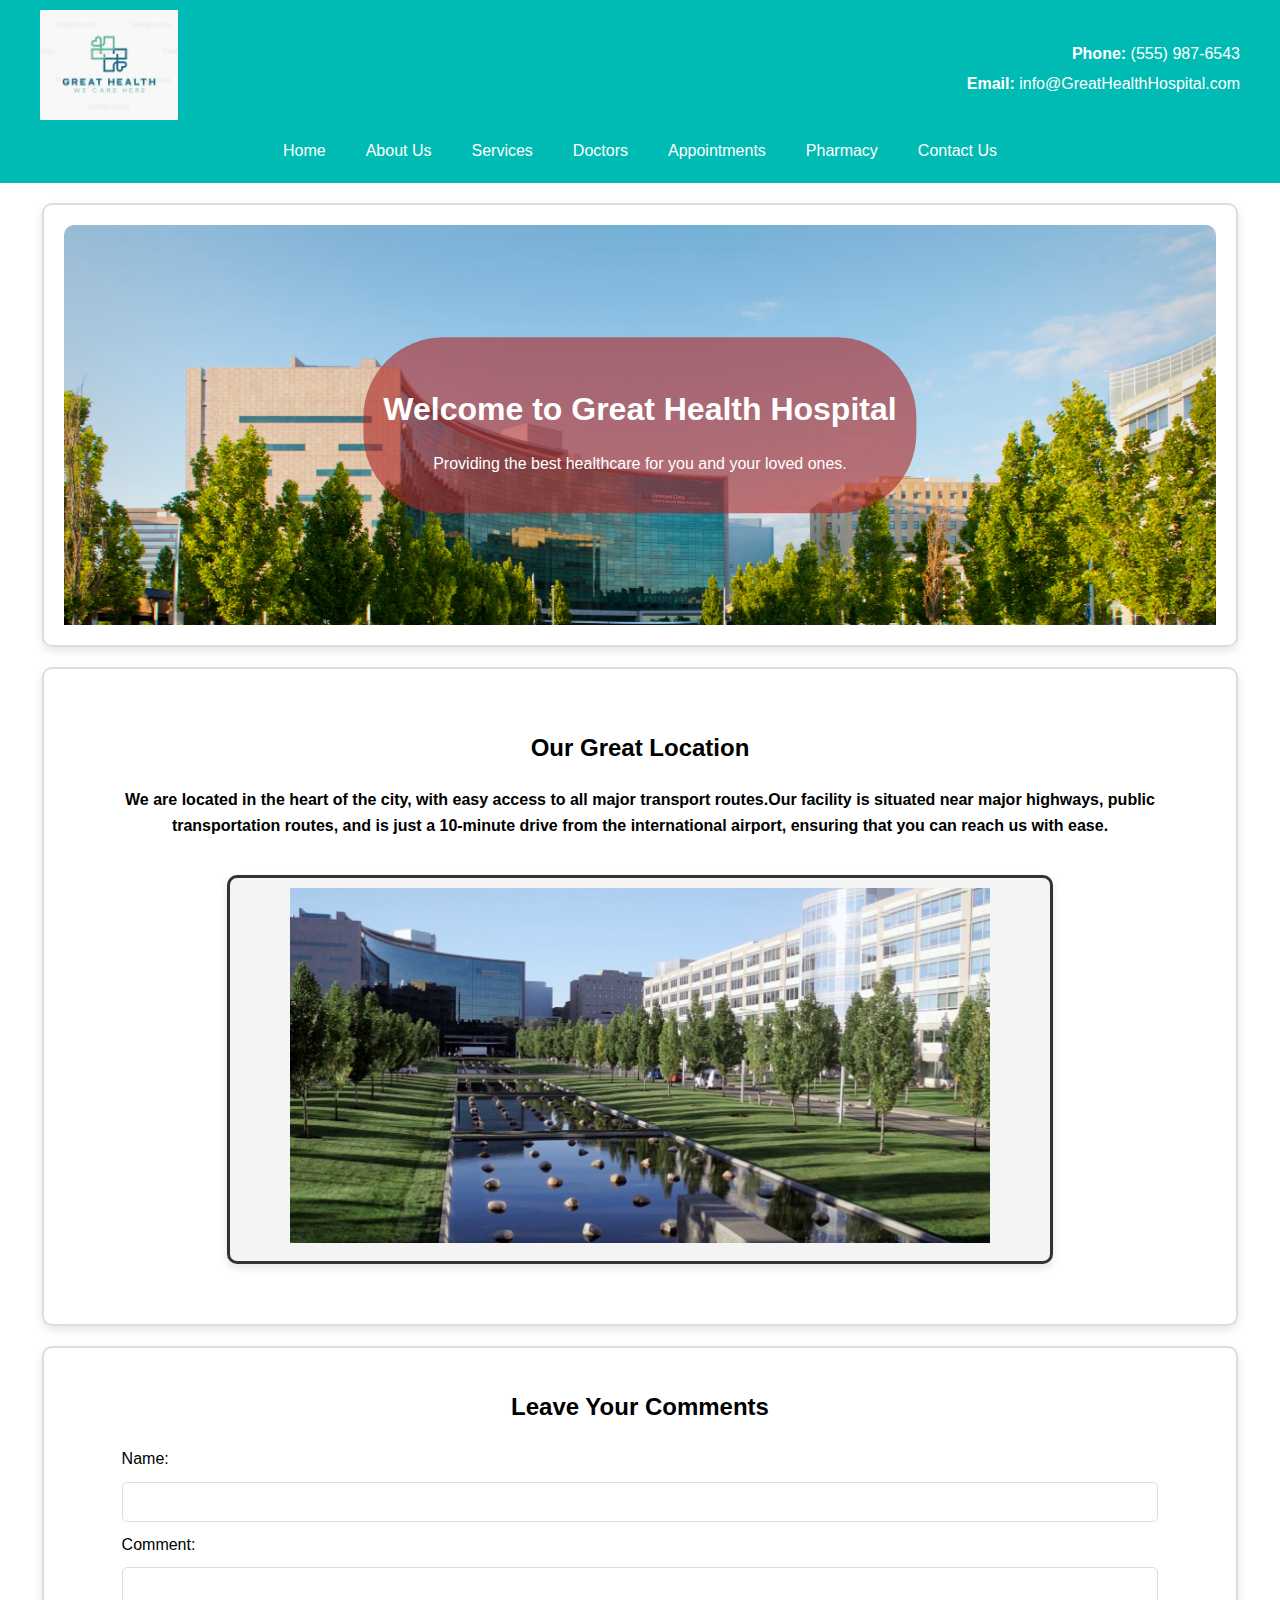
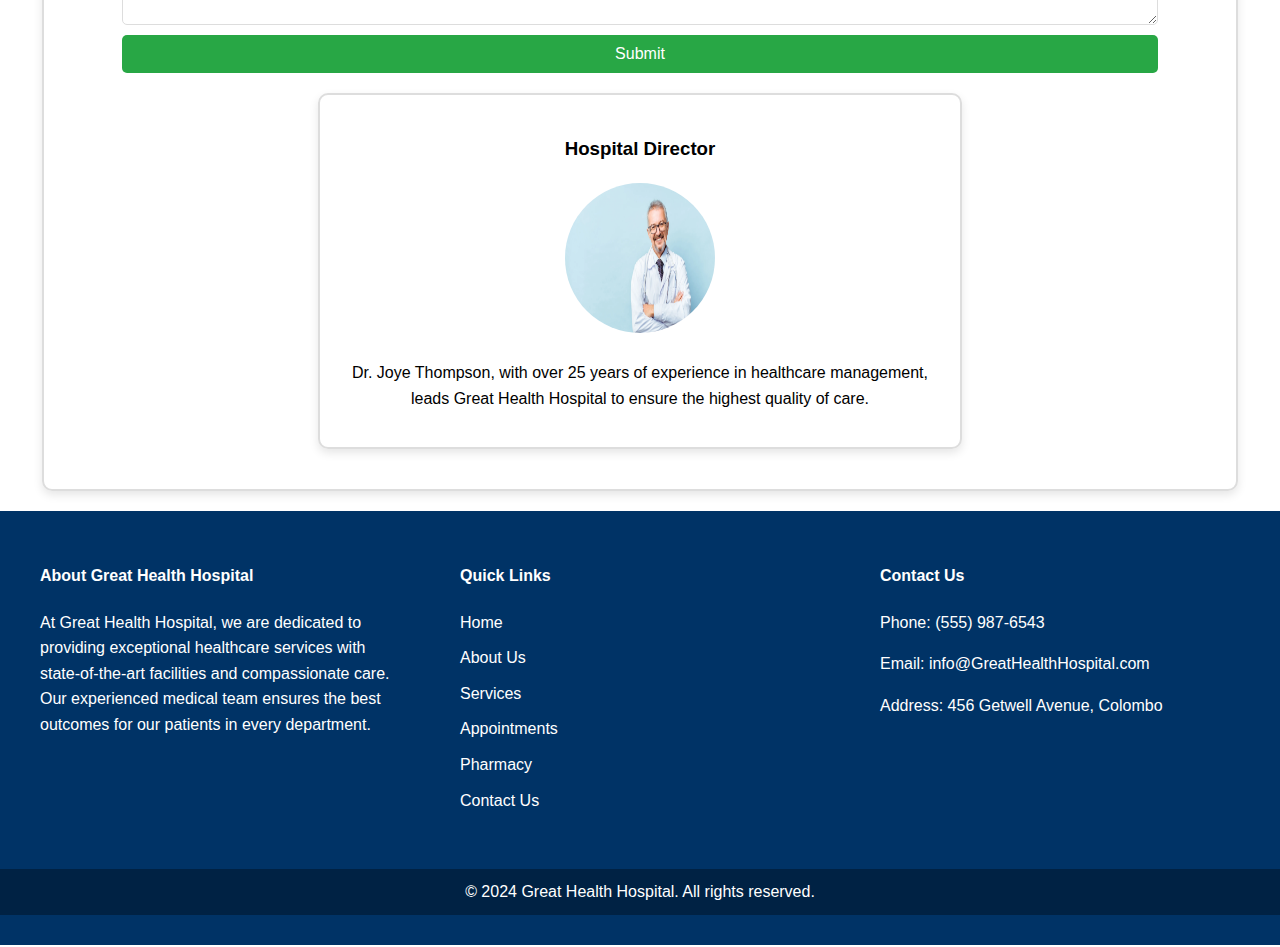
<file: index.html>
<!DOCTYPE html>
<html lang="en">
<head>
    <!-- Meta tags for character encoding and responsive design -->
    <meta charset="UTF-8">
    <meta name="viewport" content="width=device-width, initial-scale=1.0">
    <title>Great Health Hospital - Home</title>

    <!-- Linking CSS stylesheet and favicon icons -->
    <link rel="stylesheet" href="./Home.css">
    <link rel="apple-touch-icon" sizes="180x180" href="Favigon/apple-touch-icon.png">
    <link rel="icon" type="image/png" sizes="32x32" href="Favigon/favicon-32x32.png">
    <link rel="icon" type="image/png" sizes="16x16" href="Favigon/favicon-16x16.png">
    <link rel="manifest" href="Favigon/site.webmanifest">
</head>
<body>
      <!-- Header section with logo, contact information, and navigation menu -->

    <header>
        <div class="top-bar">
            <div class="logo">
                <img src="images/large.png" alt="Great Health Hospital Logo">
            </div>
            <div class="contact-info">
                <p><strong>Phone:</strong> (555) 987-6543</p>
                <p><strong>Email:</strong> info@GreatHealthHospital.com</p>
            </div>
        </div>

          <!-- Navigation menu -->
        <nav>
            <ul>
                <li><a href="./index.html">Home</a></li>
                <li><a href="./About.html">About Us</a></li>
                <li><a href="./Service.html">Services</a></li>
                <li><a href="./Doctor.html">Doctors</a></li>
                <li><a href="./Appointment.html">Appointments</a></li>
                <li><a href="./Pharmarcy.html">Pharmacy</a></li>
                <li><a href="./Contact.html">Contact Us</a></li>
            </ul>
        </nav>
    </header>

     <!-- Welcome section with an image and overlay text -->
    
    <section id="about" class="box">
               <div class="Hospital-Image"> 
                <img src="images/3E6IAQ3TKZHP3CPHALKZPS3PWQ.jpg" alt="Hospital">
            </div>
            <div class="overlay-text">
                <h2>Welcome to Great Health Hospital</h2>
                <p>Providing the best healthcare for you and your loved ones.</p>
            </div>
        </div>
    </section>

    <!-- Location section displaying the hospital's location details -->

    <section id="location" class="box">
        <div class="container">
            <h2>Our Great Location</h2>
            <p><strong>We are located in the heart of the city, with easy access to all major transport routes.Our facility is situated near major highways, public transportation routes, and is just a 10-minute drive from the international airport, ensuring that you can reach us with ease.</strong></p>
            <div class="location-box">
                <img src="images/CC-elevated.jpg" width="700px" alt="Location of Great Health Hospital">
            </div>
        </div>
    </section>

     <!-- Comment section with a form for user feedback -->

    <section id="comment" class="box">
        <div class="container">
            <h2>Leave Your Comments</h2>
            <form action="#" method="POST">
                <label for="name">Name:</label>
                <input type="text" id="name" name="name" required>

                <label for="comment">Comment:</label>
                <textarea id="comment" name="comment" required></textarea>

                <button type="submit">Submit</button>
            </form>
              <!-- Information about the hospital director -->

            
            <div class="director-info">
                <h3>Hospital Director</h3>
                <img src="images/become-a-medical-director.webp" width="200px" alt="Director of Hospital">
                <p>Dr. Joye Thompson, with over 25 years of experience in healthcare management, leads Great Health Hospital to ensure the highest quality of care.</p>
            </div>
        </div>
    </section>

     <!-- Footer section with about information, quick links, and contact details -->
   
    <footer>
        <div class="footer-container">
            <div class="footer-about">
                <h4>About Great Health Hospital</h4>
                <p>At Great Health Hospital, we are dedicated to providing exceptional healthcare services with state-of-the-art facilities and compassionate care. Our experienced medical team ensures the best outcomes for our patients in every department.</p>
            </div>

               <!-- Quick links for easy navigation -->
            
            <div class="footer-links">
                <h4>Quick Links</h4>
                <ul>
                <li><a href="./index.html">Home</a></li>
                <li><a href="./About.html">About Us</a></li>
                <li><a href="./Service.html">Services</a></li>
                <li><a href="./Appointment.html">Appointments</a></li>
                <li><a href="./Pharmarcy.html">Pharmacy</a></li>
                <li><a href="./Contact.html">Contact Us</a></li>
                </ul>
            </div>

             <!-- Contact information in the footer -->
            
            <div class="footer-contact">
                <h4>Contact Us</h4>
                <p>Phone: (555) 987-6543</p>
                <p>Email: info@GreatHealthHospital.com</p>
                <p>Address: 456 Getwell Avenue, Colombo</p>
            </div>
        </div>

         <!-- Bottom part of the footer with copyright information -->
        
        <div class="footer-bottom">
            <p>&copy; 2024 Great Health Hospital. All rights reserved.</p>
        </div>
    </footer>
    

</body>
</html>
</file>
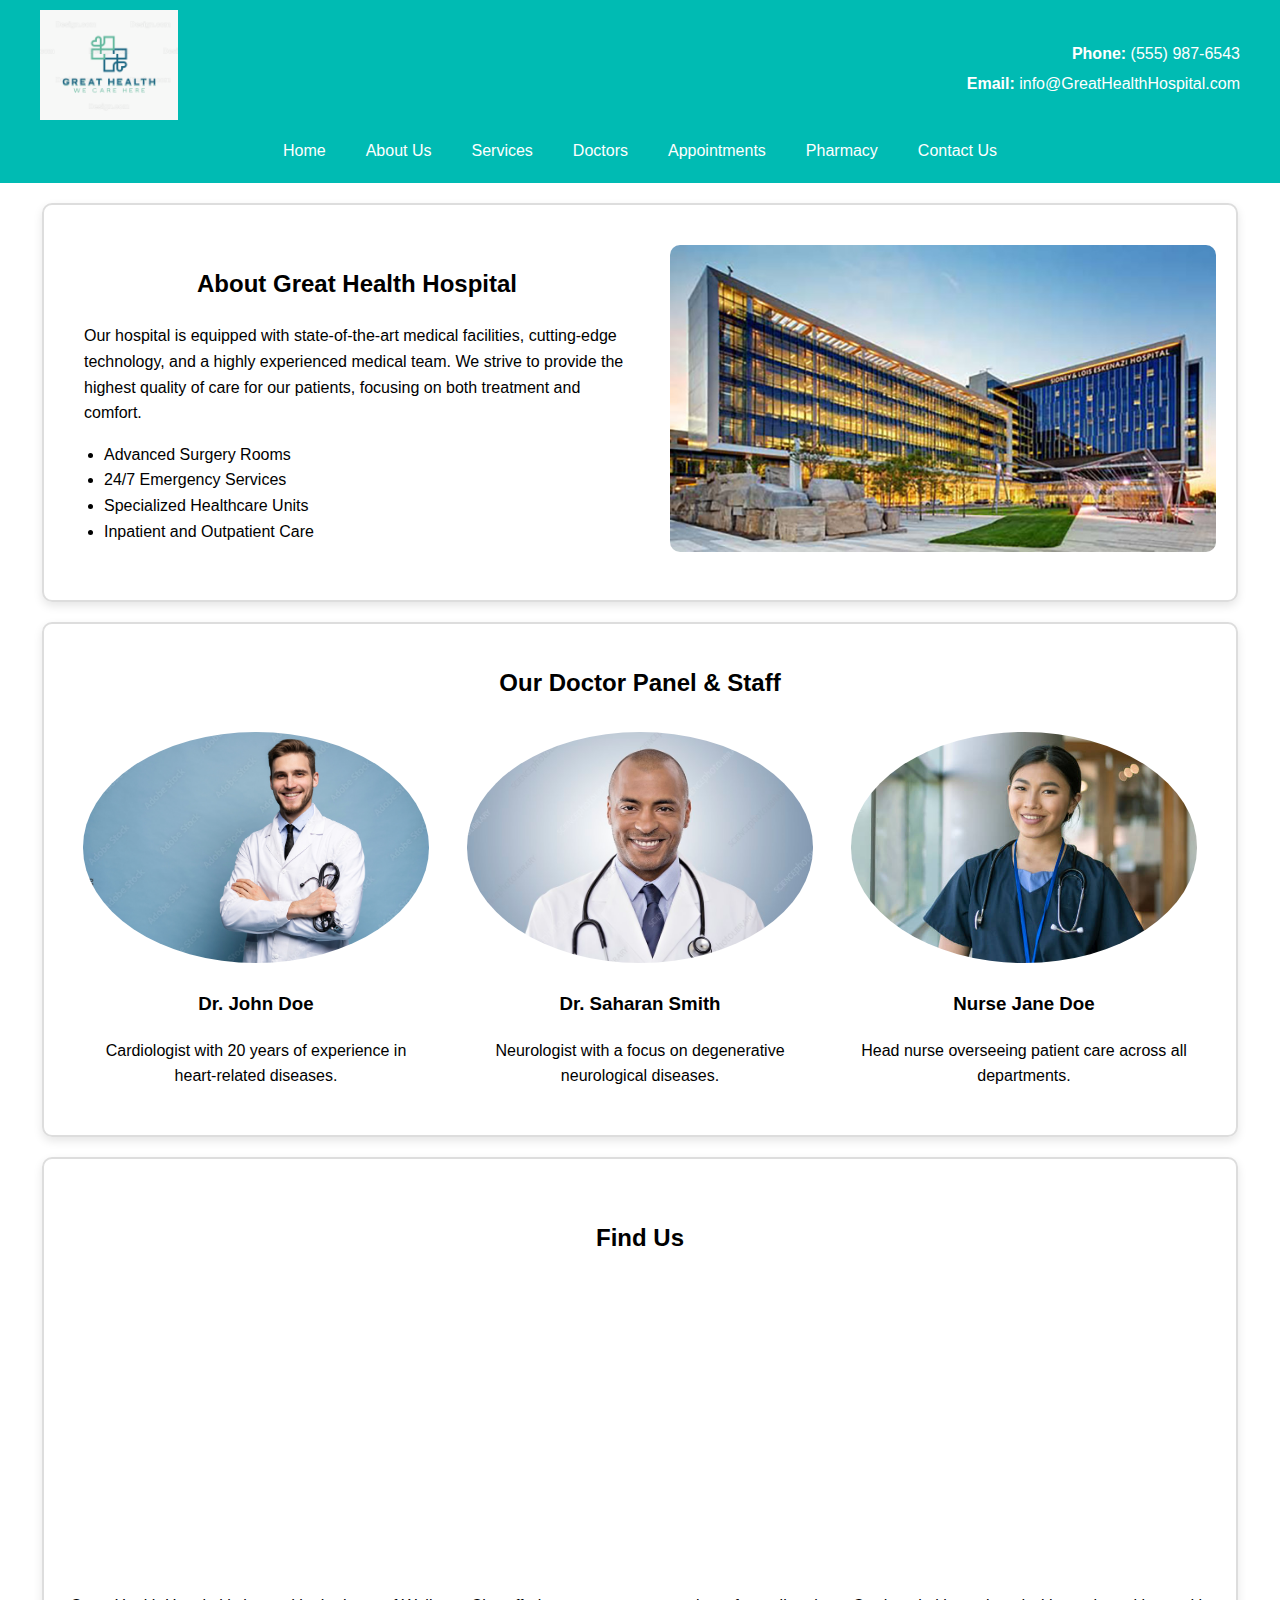
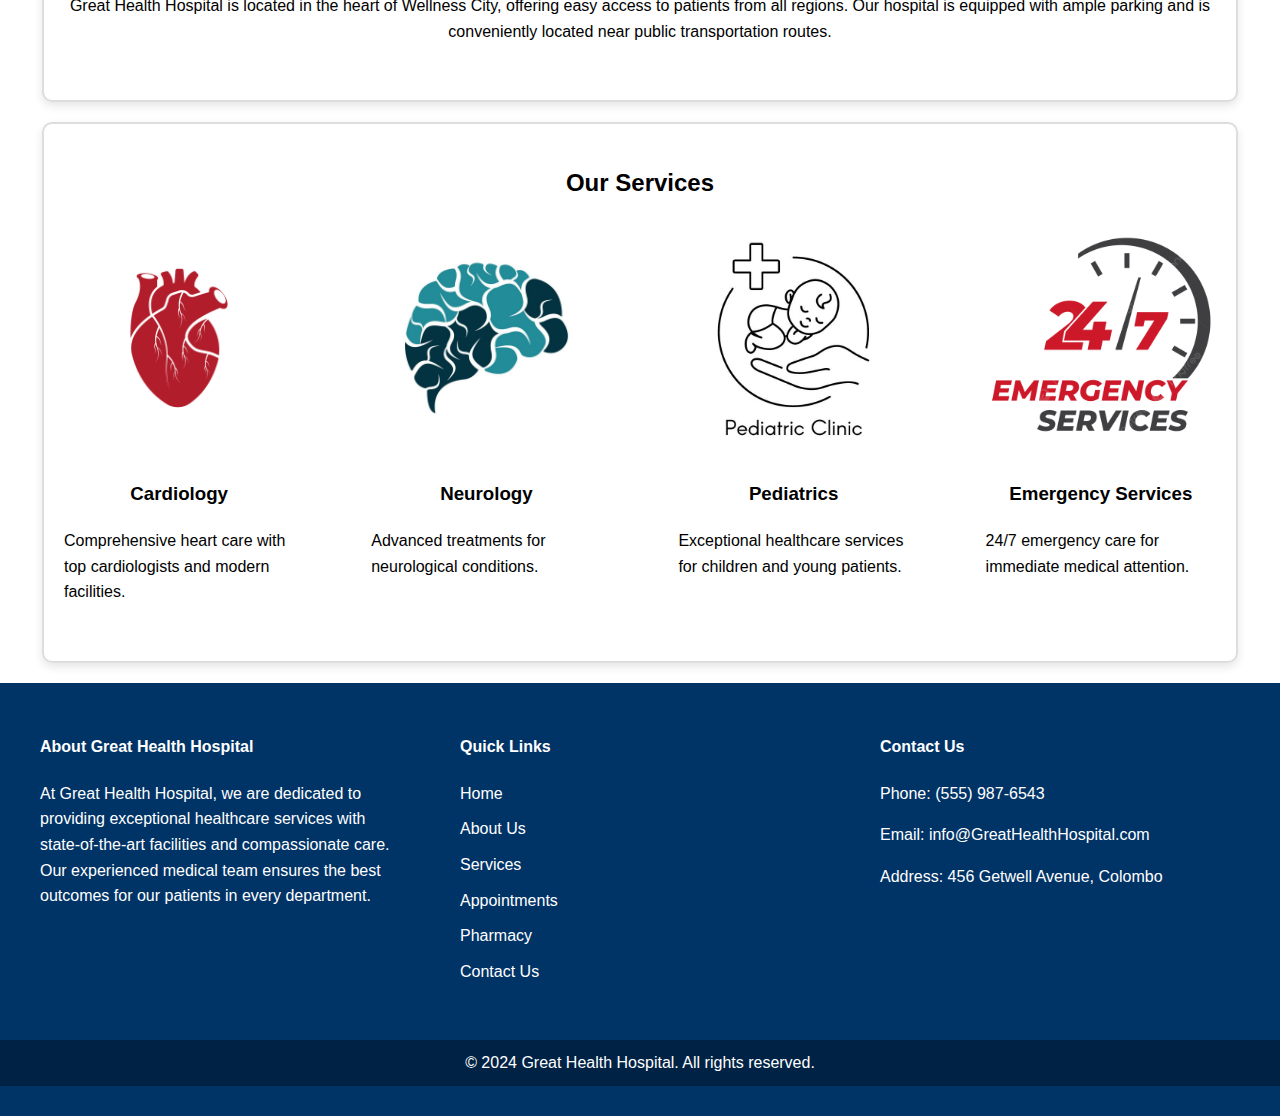
<file: About.html>
<!DOCTYPE html>
<html lang="en">
<head>
     <!-- Basic meta tags and linking the CSS and icons -->
    <meta charset="UTF-8">
    <meta name="viewport" content="width=device-width, initial-scale=1.0">
    <title>Great Health Hospital - Home</title>
    <link rel="stylesheet" href="./Home.css">
    <link rel="apple-touch-icon" sizes="180x180" href="Favigon/apple-touch-icon.png">
    <link rel="icon" type="image/png" sizes="32x32" href="Favigon/favicon-32x32.png">
    <link rel="icon" type="image/png" sizes="16x16" href="Favigon/favicon-16x16.png">
    <link rel="manifest" href="Favigon/site.webmanifest">
</head>
<body>
<!-- Header Section: Contains the top bar with logo and contact info, and the navigation menu --><!-- Header Section: Contains the top bar with logo and contact info, and the navigation menu -->
    <header>
        <div class="top-bar">
            <div class="logo">
                <img src="images/large.png" alt="Great Health Hospital Logo">
            </div>
            <div class="contact-info">
                <p><strong>Phone:</strong> (555) 987-6543</p>
                <p><strong>Email:</strong> info@GreatHealthHospital.com</p>
            </div>
        </div>
     <!-- Navigation Menu -->
        <nav>
            <ul>
                <li><a href="./index.html">Home</a></li>
                <li><a href="#About">About Us</a></li>
                <li><a href="./Service.html">Services</a></li>
                <li><a href="./Doctor.html">Doctors</a></li>
                <li><a href="./Appointment.html">Appointments</a></li>
                <li><a href="./Pharmarcy.html">Pharmacy</a></li>
                <li><a href="./Contact.html">Contact Us</a></li>
            </ul>
        </nav>
    </header>
<!-- Hospital Facilities Section: Introduction about the hospital -->
    <section id="hospital-facilities" class="box">
        <div class="facility-container">
            <div class="facility-details">
                <h2>About Great Health Hospital</h2>
                <p>Our hospital is equipped with state-of-the-art medical facilities, cutting-edge technology, and a highly experienced medical team. We strive to provide the highest quality of care for our patients, focusing on both treatment and comfort.</p>
                <ul>
                    <li>Advanced Surgery Rooms</li>
                    <li>24/7 Emergency Services</li>
                    <li>Specialized Healthcare Units</li>
                    <li>Inpatient and Outpatient Care</li>
                </ul>
            </div>
            <div class="hospital-image">
                <img src="images/06-eskenazi-hospital.jpg" alt="Hospital">
            </div>
        </div>
    </section>
    
 <!-- Doctor Panel Section: Showcases doctors and staff -->
    <section id="doctor-panel" class="box">
        <h2>Our Doctor Panel & Staff</h2>
        <div class="staff-container">
            <div class="staff-card">
                <img src="images/1000_F_260040900_oO6YW1sHTnKxby4GcjCvtypUCWjnQRg5.jpg" alt="John Doe">
                <h3>Dr. John Doe</h3>
                <p>Cardiologist with 20 years of experience in heart-related diseases.</p>
            </div>
            <div class="staff-card">
                <img src="images/800wm.jpeg" alt="S.Smith">
                <h3>Dr. Saharan Smith</h3>
                <p>Neurologist with a focus on degenerative neurological diseases.</p>
            </div>
            <div class="staff-card">
                <img src="images/istockphoto-1290769186-612x612.jpg" alt="Jane Doe">
                <h3>Nurse Jane Doe</h3>
                <p>Head nurse overseeing patient care across all departments.</p>
            </div>
        </div>
    </section>
  <!-- Location Section: Includes a map and location details -->

    <section id="location" class="box">
        <h2>Find Us</h2>
        <div class="location-map">
            <iframe
            src="https://www.google.com/maps/embed?pb=https://maps.app.goo.gl/ueAr1tN5wSLRMW86A"
            width="100%" height="400" style="border:0;" allowfullscreen=""
            loading="lazy" referrerpolicy="no-referrer-when-downgrade">
        </iframe>
        </div>
        <div class="location-description">
            <p>Great Health Hospital is located in the heart of Wellness City, offering easy access to patients from all regions. Our hospital is equipped with ample parking and is conveniently located near public transportation routes.</p>
        </div>
    </section>
  <!-- Services Grid Section: Displays various services offered -->
    <section id="services-grid" class="box">
        <h2>Our Services</h2>
        <div class="services-container">
            <div class="service-card">
                <img src="images/human-heart-logo-medical-cardiology-icon-illustration-vector.jpg" alt="Cardiology">
                <h3>Cardiology</h3>
                <p>Comprehensive heart care with top cardiologists and modern facilities.</p>
            </div>
            <div class="service-card">
                <img src="images/brain-logo-template-design-brainstorm-logo-ideas-neurology-logo-think-idea-concept-free-vector.jpg" alt="Neurology">
                <h3>Neurology</h3>
                <p>Advanced treatments for neurological conditions.</p>
            </div>
            <div class="service-card">
                <img src="images/istockphoto-1192728208-612x612.jpg" alt="Pediatrics">
                <h3>Pediatrics</h3>
                <p>Exceptional healthcare services for children and young patients.</p>
            </div>
            <div class="service-card">
                <img src="images/pngtree-24-hour-emergency-service-label-design-png-image_9006215.png" alt="Emergency">
                <h3>Emergency Services</h3>
                <p>24/7 emergency care for immediate medical attention.</p>
            </div>
        </div>
    </section>
    <!-- Footer Section: Contains about info, quick links, and contact details -->
    <footer>
        <div class="footer-container">
            <div class="footer-about">
                <h4>About Great Health Hospital</h4>
                <p>At Great Health Hospital, we are dedicated to providing exceptional healthcare services with state-of-the-art facilities and compassionate care. Our experienced medical team ensures the best outcomes for our patients in every department.</p>
            </div>
            
            <div class="footer-links">
                <h4>Quick Links</h4>
                <ul>
                    <li><a href="./index.html">Home</a></li>
                <li><a href="./About.html">About Us</a></li>
                <li><a href="./Service.html">Services</a></li>
                <li><a href="./Appointment.html">Appointments</a></li>
                <li><a href="./Pharmarcy.html">Pharmacy</a></li>
                <li><a href="./Contact.html">Contact Us</a></li>
                </ul>
            </div>
            
    <!-- Contact Details in Footer -->           <div class="footer-contact">
                <h4>Contact Us</h4>
                <p>Phone: (555) 987-6543</p>
                <p>Email: info@GreatHealthHospital.com</p>
                <p>Address: 456 Getwell Avenue, Colombo</p>
            </div>
        </div>
     <!-- Bottom Footer with Copyright Information -->   
        <div class="footer-bottom">
            <p>&copy; 2024 Great Health Hospital. All rights reserved.</p>
        </div>
    </footer>
    

</body>
</html>
</file>
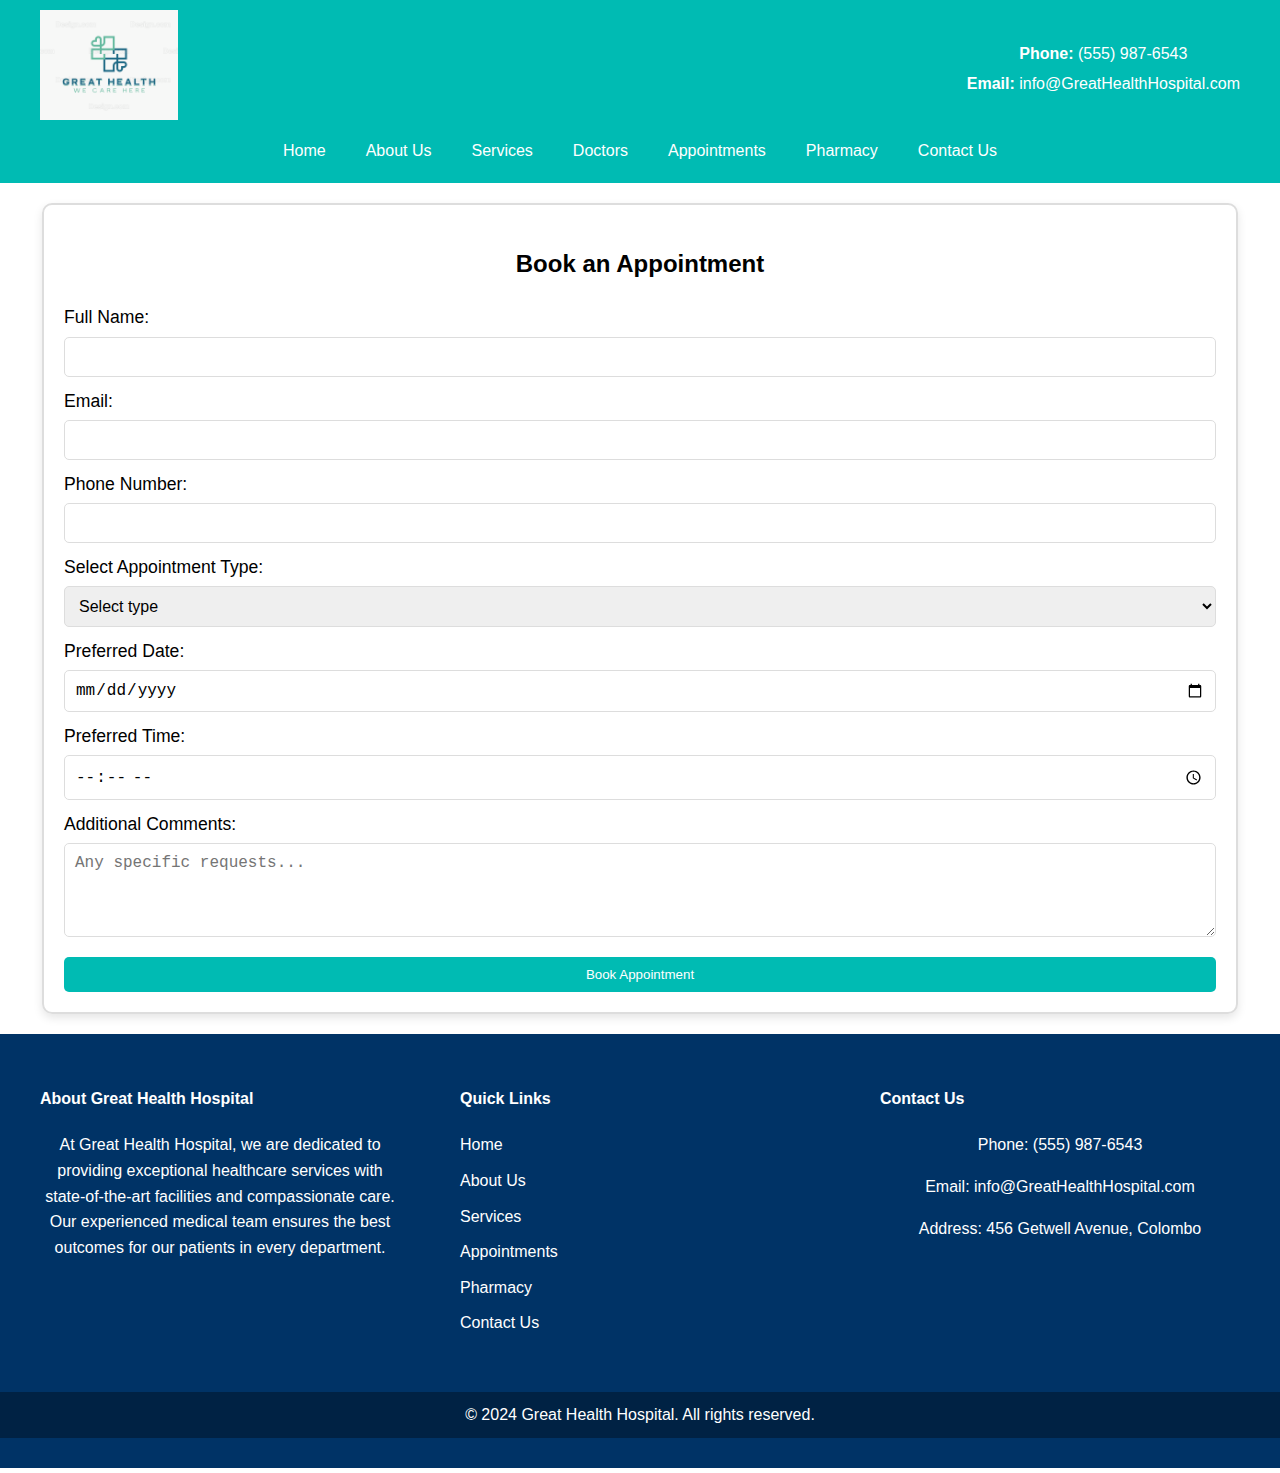
<file: Appointment.html>
<!DOCTYPE html>
<html lang="en">
<head>
      <!-- Meta tags for character set and viewport settings -->
    <meta charset="UTF-8">
    <meta name="viewport" content="width=device-width, initial-scale=1.0">
    <title>Great Health Hospital - Home</title>
    <link rel="stylesheet" href="./Style.css">
    <link rel="apple-touch-icon" sizes="180x180" href="Favigon/apple-touch-icon.png">
    <link rel="icon" type="image/png" sizes="32x32" href="Favigon/favicon-32x32.png">
    <link rel="icon" type="image/png" sizes="16x16" href="Favigon/favicon-16x16.png">
    <link rel="manifest" href="Favigon/site.webmanifest">
    
</head>
<body>
 <!-- Header Section: Contains logo, contact info, and navigation menu -->
    <header>
        <div class="top-bar">
            <div class="logo">
                <img src="images/large.png" alt="Great Health Hospital Logo">
            </div>
            <div class="contact-info">
                <p><strong>Phone:</strong> (555) 987-6543</p>
                <p><strong>Email:</strong> info@GreatHealthHospital.com</p>
            </div>
        </div>
         <!-- Header Section: Contains logo, contact info, and navigation menu -->
        <nav>
            <ul>
                <li><a href="./index.html">Home</a></li>
                <li><a href="./About.html">About Us</a></li>
                <li><a href="./Service.html">Services</a></li>
                <li><a href="./Doctor.html">Doctors</a></li>
                <li><a href="#appointments">Appointments</a></li>
                <li><a href="./Pharmarcy.html">Pharmacy</a></li>
                <li><a href="./Contact.html">Contact Us</a></li>
            </ul>
        </nav>
    </header>
 <!-- Appointment Form Section -->
    <section id="appointment-form" class="box">
        <h2>Book an Appointment</h2>
        <form>
            
            <label for="full-name">Full Name:</label>
            <input type="text" id="full-name" name="full-name" required>

            <label for="email">Email:</label>
            <input type="email" id="email" name="email" required>

            <label for="phone">Phone Number:</label>
            <input type="tel" id="phone" name="phone" required>

            
            <label for="appointment-type">Select Appointment Type:</label>
            <select id="appointment-type" name="appointment-type" required>
                <option value="" disabled selected>Select type</option>
                <option value="doctor">Doctor Appointment</option>
                <option value="service">Service Appointment</option>
            </select>

     <!-- Conditional dropdown for doctor selection, hidden by default -->        
            <div id="doctor-selection" style="display:none;">
                <label for="doctor">Select Doctor:</label>
                <select id="doctor" name="doctor">
                    <option value="doctor1">Dr. John Smith (Cardiologist)</option>
                    <option value="doctor2">Dr. Sarah Lee (Pediatrician)</option>
                    <option value="doctor3">Dr. Henry Davis (Neurologist)</option>
                    
                </select>
            </div>
<!-- Conditional dropdown for service selection, hidden by default -->
            <div id="service-selection" style="display:none;">
                <label for="service">Select Service:</label>
                <select id="service" name="service">
                    <option value="service1">Dental Care</option>
                    <option value="service2">Eye Check-up</option>
                    <option value="service3">Physiotherapy</option>
                   
                </select>
            </div>
 <!-- Input fields for selecting date and time of the appointment -->
            <label for="appointment-date">Preferred Date:</label>
            <input type="date" id="appointment-date" name="appointment-date" required>

            <label for="appointment-time">Preferred Time:</label>
            <input type="time" id="appointment-time" name="appointment-time" required>

      <!-- Text area for additional comments -->       
            <label for="comments">Additional Comments:</label>
            <textarea id="comments" name="comments" rows="4" placeholder="Any specific requests..."></textarea>
      <!-- Button to submit the form -->
            <button type="submit">Book Appointment</button>
        </form>
    </section>
 <!-- Footer Section: Contains about info, quick links, and contact details -->
    <footer>
        <div class="footer-container">
            <div class="footer-about">
                <h4>About Great Health Hospital</h4>
                <p>At Great Health Hospital, we are dedicated to providing exceptional healthcare services with state-of-the-art facilities and compassionate care. Our experienced medical team ensures the best outcomes for our patients in every department.</p>
            </div>
    <!-- Quick Links Section in Footer -->           
            <div class="footer-links">
                <h4>Quick Links</h4>
                <ul>
                    <li><a href="./index.html">Home</a></li>
                    <li><a href="./About.html">About Us</a></li>
                    <li><a href="./Service.html">Services</a></li>
                    <li><a href="./Appointment.html">Appointments</a></li>
                    <li><a href="./Pharmarcy.html">Pharmacy</a></li>
                    <li><a href="./Contact.html">Contact Us</a></li>
                </ul>
            </div>
      <!-- Contact Details in Footer -->       
            <div class="footer-contact">
                <h4>Contact Us</h4>
                <p>Phone: (555) 987-6543</p>
                <p>Email: info@GreatHealthHospital.com</p>
                <p>Address: 456 Getwell Avenue, Colombo</p>
            </div>
        </div>
     <!-- Bottom Footer with Copyright Information -->     
        <div class="footer-bottom">
            <p>&copy; 2024 Great Health Hospital. All rights reserved.</p>
        </div>
    </footer>
    

</body>
</html>
</file>
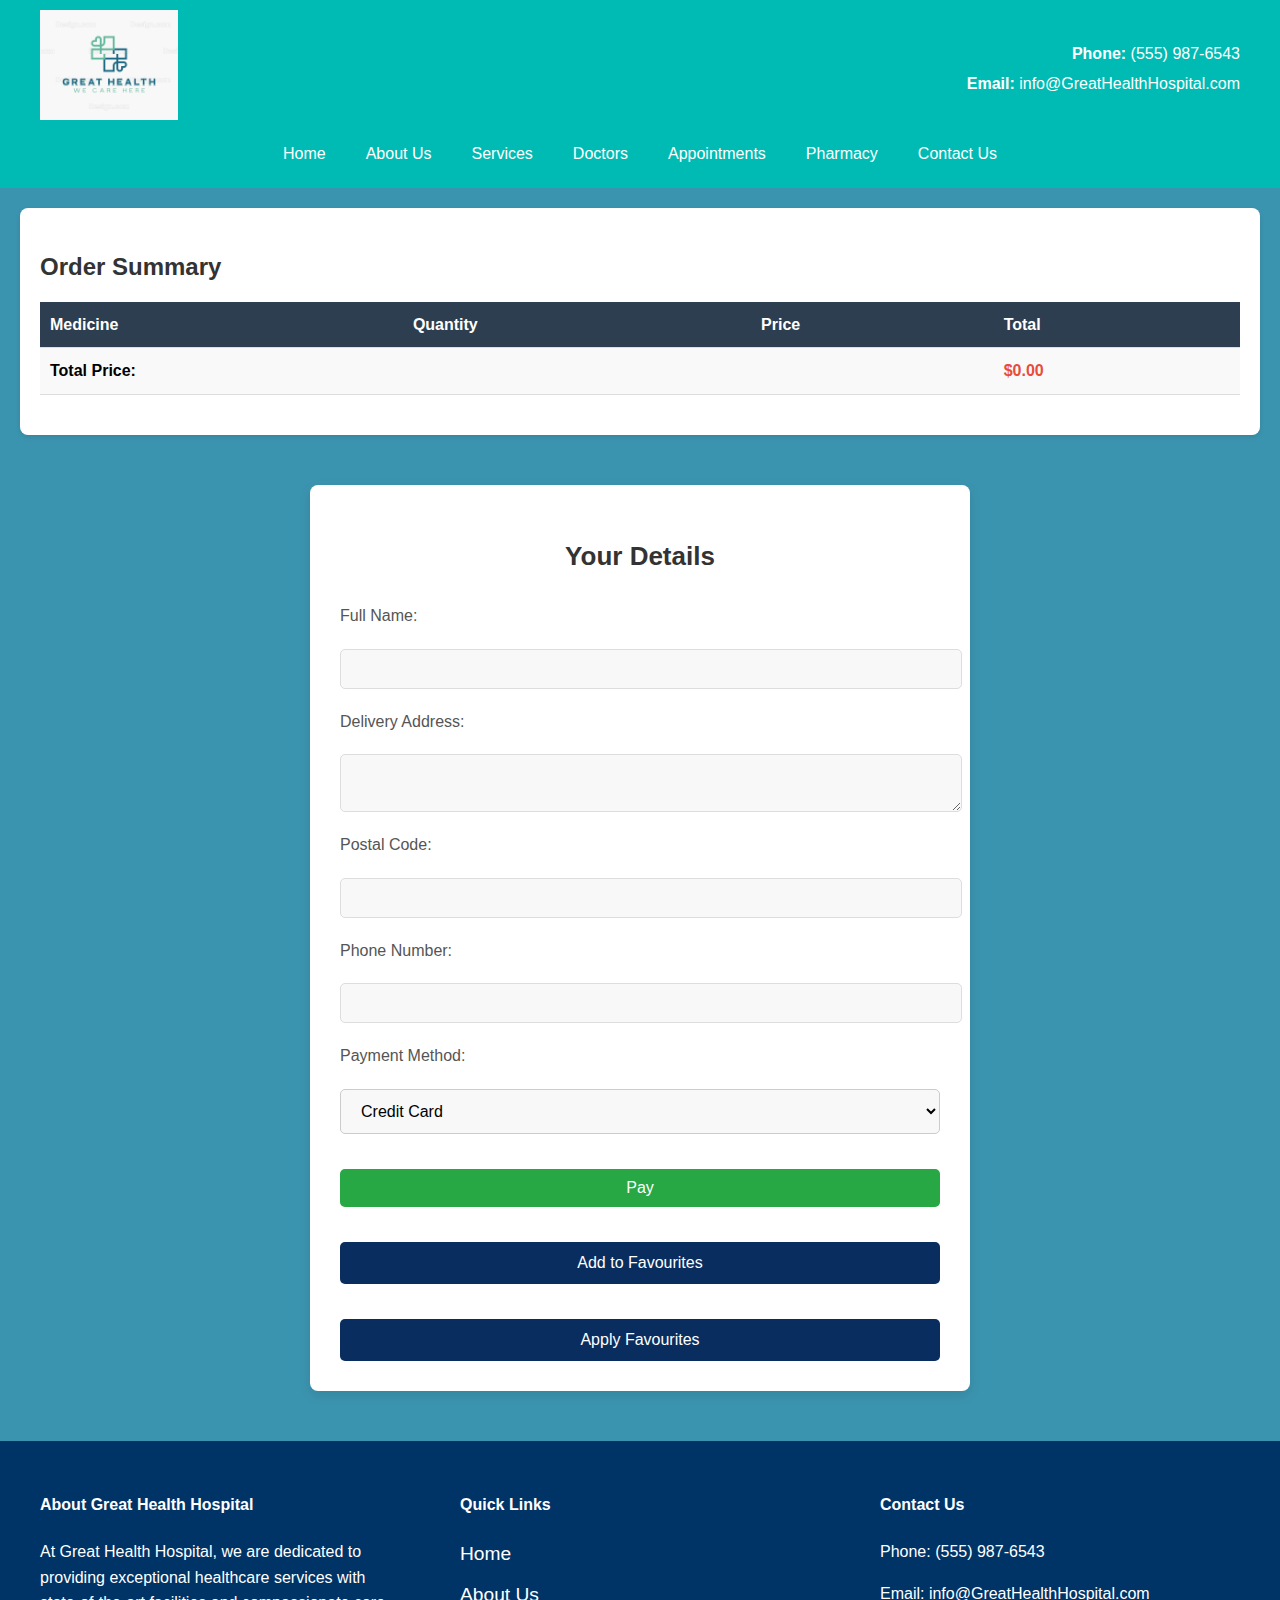
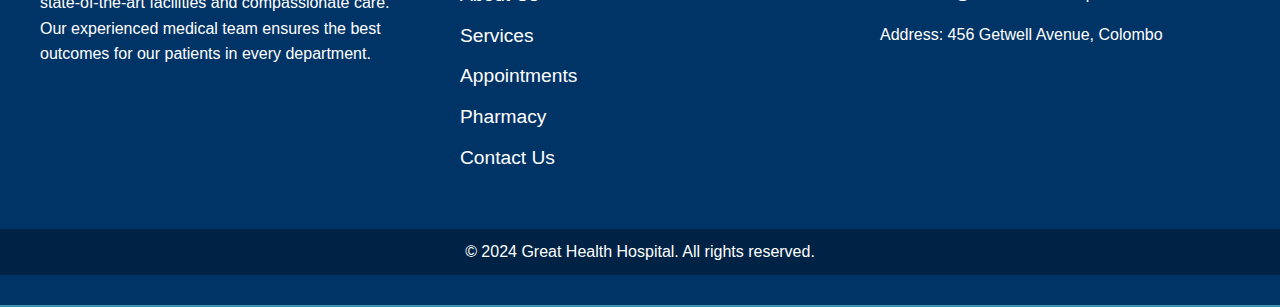
<file: checkout.html>
<!DOCTYPE html>
<html lang="en">
<head>
    <meta charset="UTF-8">
    <meta name="viewport" content="width=device-width, initial-scale=1.0">
    <title>Medicines - Great Health Hospital</title>
    <link rel="stylesheet" href="Last.css">
    <link rel="apple-touch-icon" sizes="180x180" href="Favigon/apple-touch-icon.png">
    <link rel="icon" type="image/png" sizes="32x32" href="Favigon/favicon-32x32.png">
    <link rel="icon" type="image/png" sizes="16x16" href="Favigon/favicon-16x16.png">
    <link rel="manifest" href="Favigon/site.webmanifest">
    <script src="checkout.js" defer></script>
</head>
<body>
    <!-- Header Section -->
    <header>
        <div class="top-bar">
            <div class="logo">
                <img src="images/large.png" alt="Great Health Hospital Logo">
            </div>
            <div class="contact-info">
                <p><strong>Phone:</strong> (555) 987-6543</p>
                <p><strong>Email:</strong> info@GreatHealthHospital.com</p>
            </div>
        </div>
        <nav>
            <ul>
                <li><a href="./index.html">Home</a></li>
                <li><a href="./About.html">About Us</a></li>
                <li><a href="./Pharmarcy.html">Services</a></li>
                <li><a href="./Doctor.html">Doctors</a></li>
                <li><a href="./Appointment.html">Appointments</a></li>
                <li><a href="./Pharmarcy.html">Pharmacy</a></li>
                <li><a href="./Contact.html">Contact Us</a></li>
            </ul>
        </nav>
    </header>


    <section id="order-summary">
        <h2>Order Summary</h2>
        <table id="order-table">
            <thead>
                <tr>
                    <th>Medicine</th>
                    <th>Quantity</th>
                    <th>Price</th>
                    <th>Total</th>
                </tr>
            </thead>
            <tbody id="order-summary-body"></tbody>
            <tfoot>
                <tr>
                    <td colspan="3"><strong>Total Price:</strong></td>
                    <td id="order-total-price">$0</td>
                </tr>
            </tfoot>
        </table>
    </section>

    <section id="personal-details">
        <h2>Your Details</h2>
        <form id="checkout-form">
            <label for="full-name">Full Name:</label>
            <input type="text" id="full-name" required>
            <label for="address">Delivery Address:</label>
            <textarea id="address" required></textarea>
            <label for="postal-code">Postal Code:</label>
            <input type="text" id="postal-code" required>
            <label for="phone-number">Phone Number:</label>
            <input type="tel" id="phone-number" required>
            <label for="payment-method">Payment Method:</label>
            <select id="payment-method" required>
                <option value="credit-card">Credit Card</option>
                <option value="paypal">PayPal</option>
                <option value="bank-transfer">Bank Transfer</option>
                <option value="Cash-on-delivery">Cash on delivery</option>

            </select>
            <button type="submit" id="pay-button">Pay</button>
            <button id="add-to-favourites">Add to Favourites</button>
            <button id="apply-favourites">Apply Favourites</button>

        </form>
    </section>

    <!-- Footer Section: Contains about info, quick links, and contact details -->
<footer>
    <div class="footer-container">
        <!-- About Section in Footer -->
        <div class="footer-about">
            <h4>About Great Health Hospital</h4>
            <p>At Great Health Hospital, we are dedicated to providing exceptional healthcare services with state-of-the-art facilities and compassionate care. Our experienced medical team ensures the best outcomes for our patients in every department.</p>
        </div>
   <!-- Quick Links Section in Footer -->     
        <div class="footer-links">
            <h4>Quick Links</h4>
            <ul>
                <li><a href="./index.html">Home</a></li>
                <li><a href="./About.html">About Us</a></li>
                <li><a href="./Service.html">Services</a></li>
                <li><a href="./Appointment.html">Appointments</a></li>
                <li><a href="./Pharmarcy.html">Pharmacy</a></li>
                <li><a href="./Contact.html">Contact Us</a></li>
            </ul>
        </div>
      <!-- Contact Details in Footer -->   
        <div class="footer-contact">
            <h4>Contact Us</h4>
            <p>Phone: (555) 987-6543</p>
            <p>Email: info@GreatHealthHospital.com</p>
            <p>Address: 456 Getwell Avenue, Colombo</p>
        </div>
    </div>
     <!-- Bottom Footer with Copyright Information -->
    <div class="footer-bottom">
        <p>&copy; 2024 Great Health Hospital. All rights reserved.</p>
    </div>
</footer>
</body>
</html>
</file>
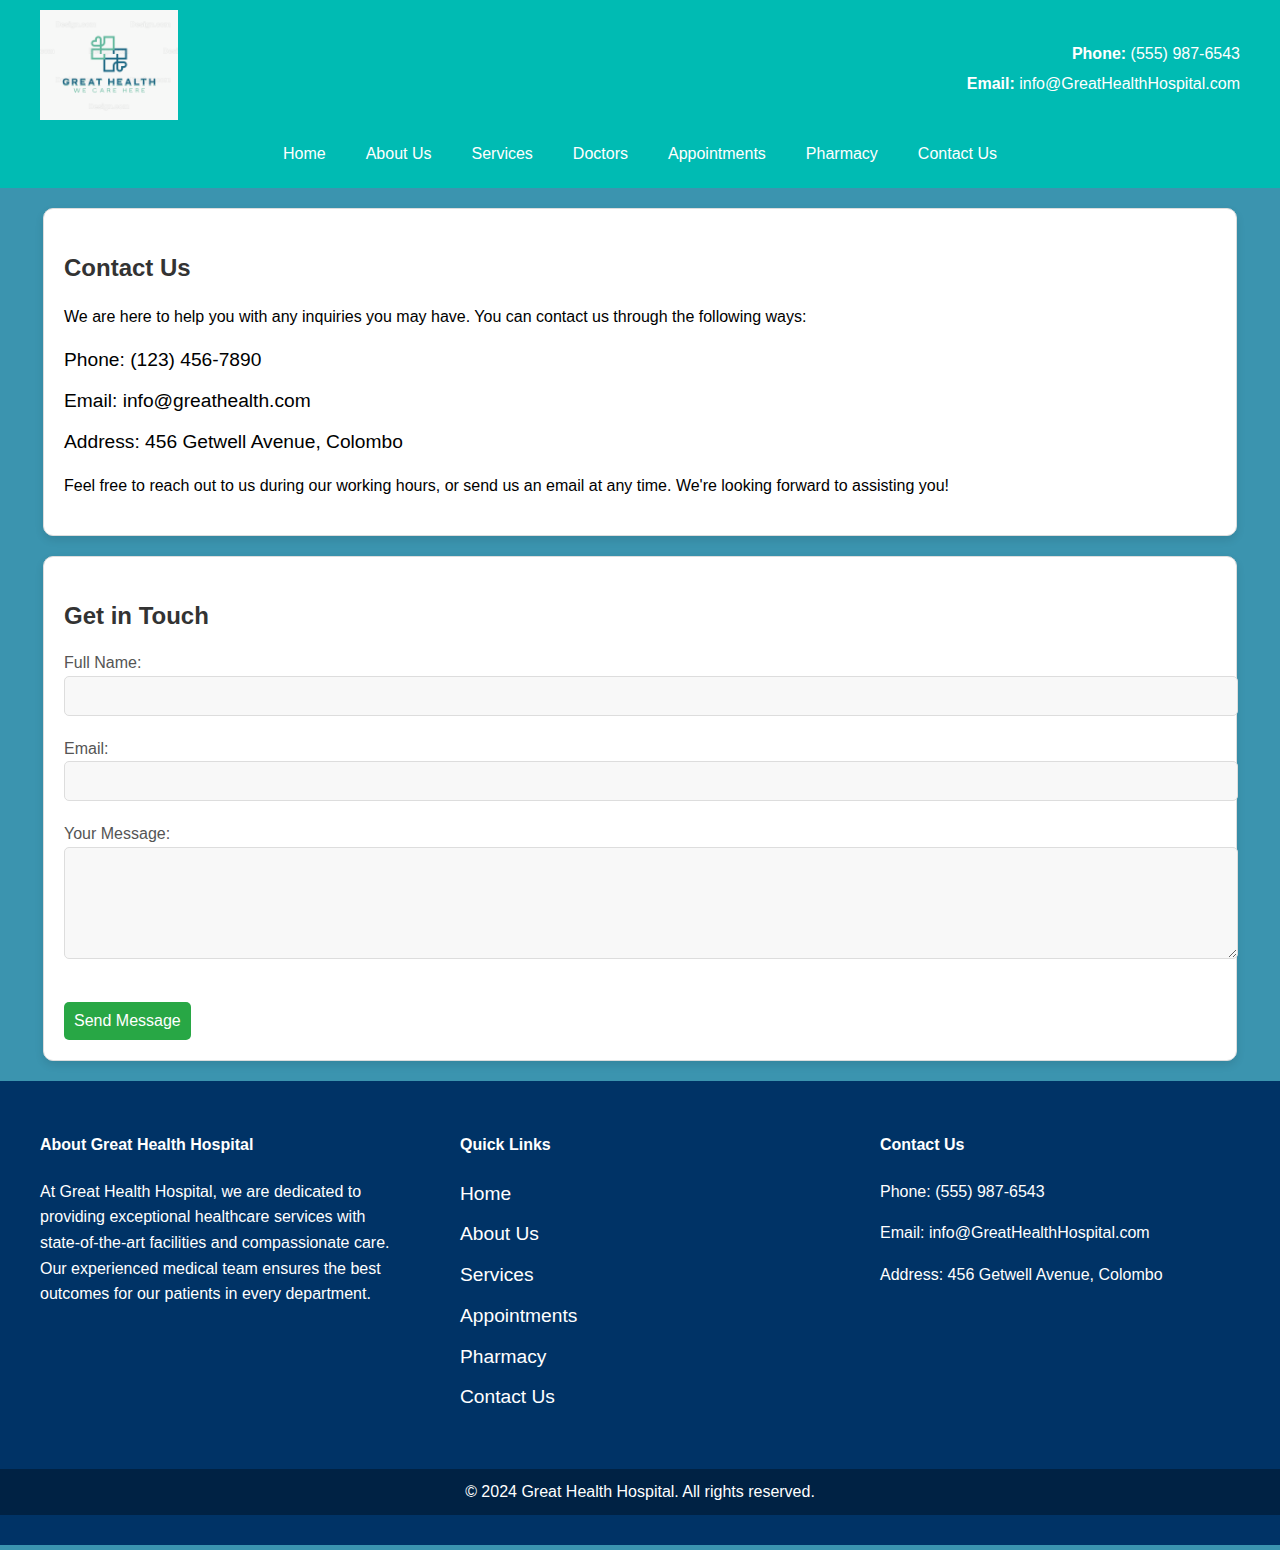
<file: Contact.html>
<!DOCTYPE html>
<html lang="en">
<head>
     <!-- Meta tags for character set and viewport settings -->
    <meta charset="UTF-8">
    <meta name="viewport" content="width=device-width, initial-scale=1.0">
    <title>Great Health Hospital - Home</title>
      <!-- Linking CSS for styling and icons for the website -->
    <link rel="stylesheet" href="./Last.css">
    <link rel="apple-touch-icon" sizes="180x180" href="Favigon/apple-touch-icon.png">
    <link rel="icon" type="image/png" sizes="32x32" href="Favigon/favicon-32x32.png">
    <link rel="icon" type="image/png" sizes="16x16" href="Favigon/favicon-16x16.png">
    <link rel="manifest" href="Favigon/site.webmanifest">
</head>
<body>
 <!-- Header Section: Contains logo, contact info, and navigation menu -->
    <header>
        <div class="top-bar">
              <!-- Logo of the hospital -->
            <div class="logo">
                <img src="images/large.png" alt="Great Health Hospital Logo">
            </div>
             <!-- Contact Information -->
            <div class="contact-info">
                <p><strong>Phone:</strong> (555) 987-6543</p>
                <p><strong>Email:</strong> info@GreatHealthHospital.com</p>
            </div>
        </div>
         <!-- Navigation Menu -->
        <nav>
            <ul>
                <li><a href="./index.html">Home</a></li>
                <li><a href="./About.html">About Us</a></li>
                <li><a href="./Pharmarcy.html">Services</a></li>
                <li><a href="./Doctor.html">Doctors</a></li>
                <li><a href="./Appointment.html">Appointments</a></li>
                <li><a href="./Pharmarcy.html">Pharmacy</a></li>
                <li><a href="#contact">Contact Us</a></li>
            </ul>
        </nav>
    </header>
 <!-- Contact Information Section -->
    <section id="contact-info" class="box">
        <h2>Contact Us</h2>
     <!-- Contact Information Section -->
        <p>We are here to help you with any inquiries you may have. You can contact us through the following ways:</p>
        <ul>
            <li>Phone: (123) 456-7890</li>
            <li>Email: info@greathealth.com</li>
            <li>Address: 456 Getwell Avenue, Colombo</li>
        </ul>
        <p>Feel free to reach out to us during our working hours, or send us an email at any time. We're looking forward to assisting you!</p>
    </section>

    <!-- Contact Form Section -->

    <section id="contact-form" class="box">
        <h2>Get in Touch</h2>
         <!-- Form for users to send a message -->
        <form action="#" method="post">
               <!-- Input field for full name -->
            <div>
                <label for="name">Full Name:</label>
                <input type="text" id="name" name="name" required>
            </div>
             <!-- Input field for email -->
            <div>
                <label for="email">Email:</label>
                <input type="email" id="email" name="email" required>
            </div>
             <!-- Text area for the message -->
            <div>
                <label for="message">Your Message:</label>
                <textarea id="message" name="message" rows="5" required></textarea>
            </div>
            <div>
                   <!-- Button to submit the form -->
                <button type="submit">Send Message</button>
            </div>
        </form>
    </section>
<!-- Footer Section: Contains about info, quick links, and contact details -->
    <footer>
        <div class="footer-container">
            <!-- About Section in Footer -->
            <div class="footer-about">
                <h4>About Great Health Hospital</h4>
                <p>At Great Health Hospital, we are dedicated to providing exceptional healthcare services with state-of-the-art facilities and compassionate care. Our experienced medical team ensures the best outcomes for our patients in every department.</p>
            </div>
       <!-- Quick Links Section in Footer -->     
            <div class="footer-links">
                <h4>Quick Links</h4>
                <ul>
                    <li><a href="./index.html">Home</a></li>
                    <li><a href="./About.html">About Us</a></li>
                    <li><a href="./Service.html">Services</a></li>
                    <li><a href="./Appointment.html">Appointments</a></li>
                    <li><a href="./Pharmarcy.html">Pharmacy</a></li>
                    <li><a href="./Contact.html">Contact Us</a></li>
                </ul>
            </div>
          <!-- Contact Details in Footer -->   
            <div class="footer-contact">
                <h4>Contact Us</h4>
                <p>Phone: (555) 987-6543</p>
                <p>Email: info@GreatHealthHospital.com</p>
                <p>Address: 456 Getwell Avenue, Colombo</p>
            </div>
        </div>
         <!-- Bottom Footer with Copyright Information -->
        <div class="footer-bottom">
            <p>&copy; 2024 Great Health Hospital. All rights reserved.</p>
        </div>
    </footer>
    

</body>
</html>
</file>
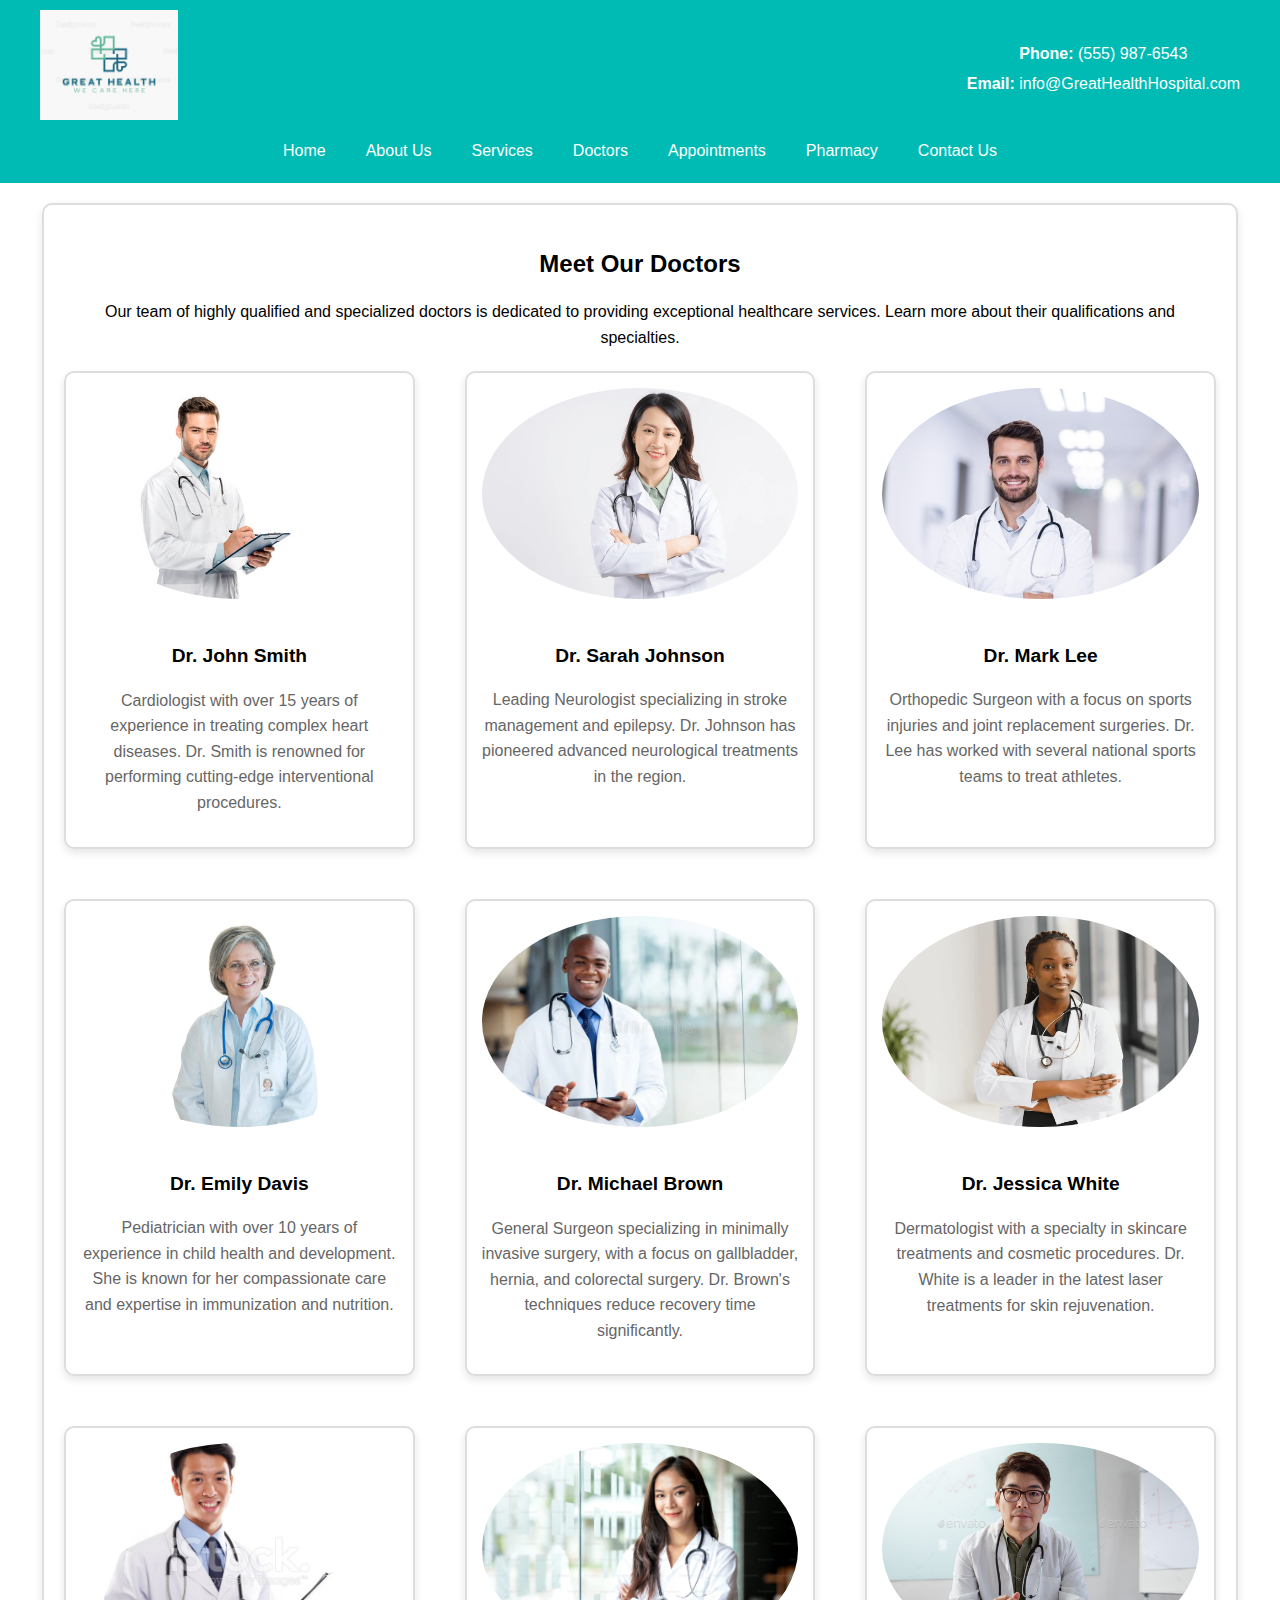
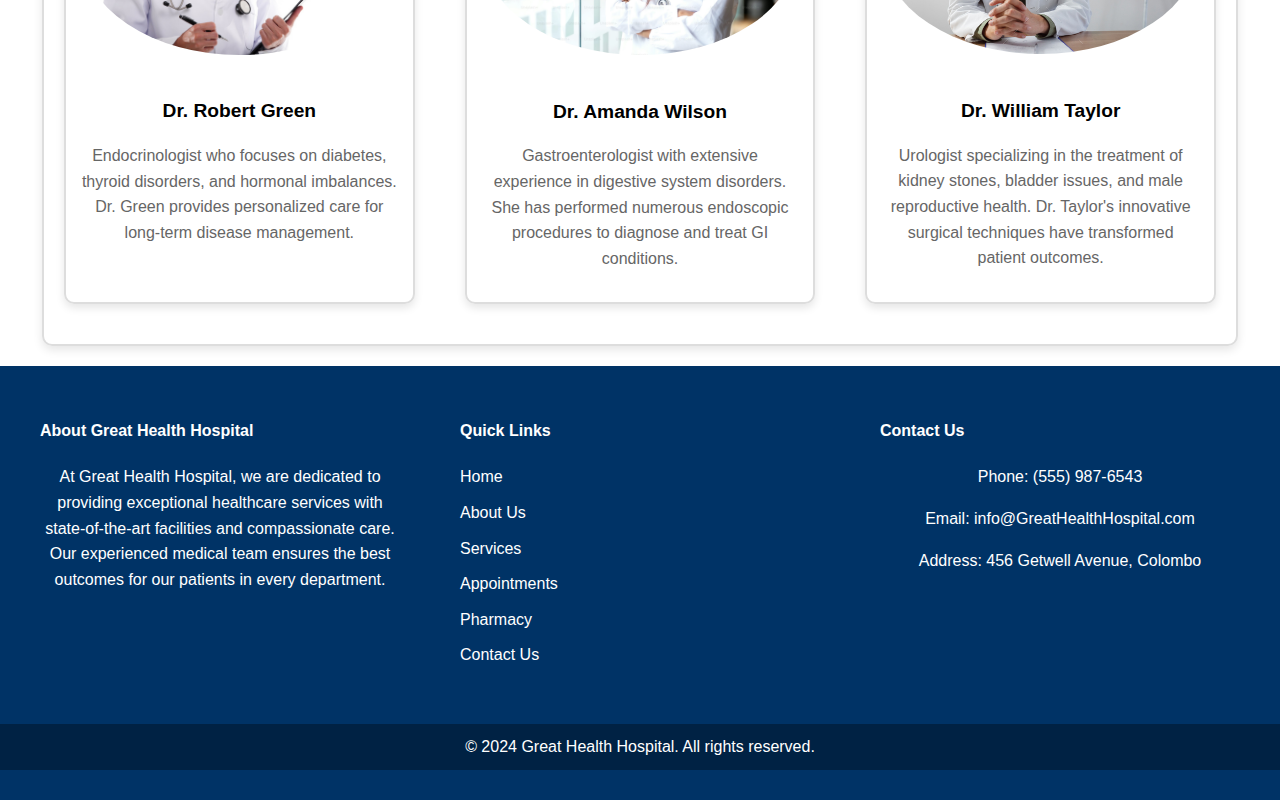
<file: Doctor.html>
<!DOCTYPE html>
<html lang="en">
<head>
     <!-- Meta tags for character encoding and viewport settings -->
    <meta charset="UTF-8">
    <meta name="viewport" content="width=device-width, initial-scale=1.0">
    <title>Great Health Hospital - Home</title>
     <!-- Linking the external CSS file and favicon icons -->
    <link rel="stylesheet" href="./Style.css">
    <link rel="apple-touch-icon" sizes="180x180" href="Favigon/apple-touch-icon.png">
    <link rel="icon" type="image/png" sizes="32x32" href="Favigon/favicon-32x32.png">
    <link rel="icon" type="image/png" sizes="16x16" href="Favigon/favicon-16x16.png">
    <link rel="manifest" href="Favigon/site.webmanifest">
</head>
<body>

    <!-- Header section with logo, contact info, and navigation -->
    <header>
        <div class="top-bar">
            <div class="logo">
                <img src="images/large.png" alt="Great Health Hospital Logo">
            </div>
            <div class="contact-info">
                <p><strong>Phone:</strong> (555) 987-6543</p>
                <p><strong>Email:</strong> info@GreatHealthHospital.com</p>
            </div>
        </div>
     <!-- Navigation menu -->
        <nav>
            <ul>
                <li><a href="./index.html">Home</a></li>
                <li><a href="./About.html">About Us</a></li>
                <li><a href="./Service.html">Services</a></li>
                <li><a href="#Doctor">Doctors</a></li>
                <li><a href="./Appointment.html">Appointments</a></li>
                <li><a href="./Pharmarcy.html">Pharmacy</a></li>
                <li><a href="./Contact.html">Contact Us</a></li>
            </ul>
        </nav>
    </header>
    <!-- Section displaying information about doctors -->

    <section id="doctors" class="box">
        <h2>Meet Our Doctors</h2>
        <p>Our team of highly qualified and specialized doctors is dedicated to providing exceptional healthcare services. Learn more about their qualifications and specialties.</p>
     <!-- Grid layout for doctor profiles -->
        <div class="doctors-grid">
            <div class="doctor-card">
                <img src="images/Doc 11.jpg" alt="John Smith">
                <h3>Dr. John Smith</h3>
                <p>Cardiologist with over 15 years of experience in treating complex heart diseases. Dr. Smith is renowned for performing cutting-edge interventional procedures.</p>
            </div>
    
            <div class="doctor-card">
                <img src="images/Doc 2.webp" alt="Sarah Johnson">
                <h3>Dr. Sarah Johnson</h3>
                <p>Leading Neurologist specializing in stroke management and epilepsy. Dr. Johnson has pioneered advanced neurological treatments in the region.</p>
            </div>
    
            <div class="doctor-card">
                <img src="images/doc 3.jpg" alt="Mark Lee">
                <h3>Dr. Mark Lee</h3>
                <p>Orthopedic Surgeon with a focus on sports injuries and joint replacement surgeries. Dr. Lee has worked with several national sports teams to treat athletes.</p>
            </div>
    
            <div class="doctor-card">
                <img src="images/Doc 4.jpg" alt="Emily Davis">
                <h3>Dr. Emily Davis</h3>
                <p>Pediatrician with over 10 years of experience in child health and development. She is known for her compassionate care and expertise in immunization and nutrition.</p>
            </div>
    
            <div class="doctor-card">
                <img src="images/Doc 6.webp" alt="Michael Brown">
                <h3>Dr. Michael Brown</h3>
                <p>General Surgeon specializing in minimally invasive surgery, with a focus on gallbladder, hernia, and colorectal surgery. Dr. Brown's techniques reduce recovery time significantly.</p>
            </div>
    
            <div class="doctor-card">
                <img src="images/Doc 7.webp" alt="Jessica White">
                <h3>Dr. Jessica White</h3>
                <p>Dermatologist with a specialty in skincare treatments and cosmetic procedures. Dr. White is a leader in the latest laser treatments for skin rejuvenation.</p>
            </div>

            <div class="doctor-card">
                <img src="images/Doc 7 2.jpg" alt="Robert Green">
                <h3>Dr. Robert Green</h3>
                <p>Endocrinologist who focuses on diabetes, thyroid disorders, and hormonal imbalances. Dr. Green provides personalized care for long-term disease management.</p>
            </div>
    
            <div class="doctor-card">
                <img src="images/Doc 8.jpeg" alt="Amanda Wilson">
                <h3>Dr. Amanda Wilson</h3>
                <p>Gastroenterologist with extensive experience in digestive system disorders. She has performed numerous endoscopic procedures to diagnose and treat GI conditions.</p>
            </div>
    
            <div class="doctor-card">
                <img src="images/Doc 9.jpg" alt="William Taylor">
                <h3>Dr. William Taylor</h3>
                <p>Urologist specializing in the treatment of kidney stones, bladder issues, and male reproductive health. Dr. Taylor's innovative surgical techniques have transformed patient outcomes.</p>
            </div>
        </div>
    </section>


    <!-- Footer section with about, links, and contact details -->
    
    <footer>
        <div class="footer-container">
            <div class="footer-about">
                <h4>About Great Health Hospital</h4>
                <p>At Great Health Hospital, we are dedicated to providing exceptional healthcare services with state-of-the-art facilities and compassionate care. Our experienced medical team ensures the best outcomes for our patients in every department.</p>
            </div>
            
            <div class="footer-links">
                <h4>Quick Links</h4>
                <ul>
                    <li><a href="./index.html">Home</a></li>
                <li><a href="./About.html">About Us</a></li>
                <li><a href="./Service.html">Services</a></li>
                <li><a href="./Appointment.html">Appointments</a></li>
                <li><a href="./Pharmarcy.html">Pharmacy</a></li>
                <li><a href="./Contact.html">Contact Us</a></li>
                </ul>
            </div>
            
    <!-- Contact section in the footer -->        
            <div class="footer-contact">
                <h4>Contact Us</h4>
                <p>Phone: (555) 987-6543</p>
                <p>Email: info@GreatHealthHospital.com</p>
                <p>Address: 456 Getwell Avenue, Colombo</p>
            </div>
        </div>
       <!-- Bottom footer with copyright info -->    
        <div class="footer-bottom">
            <p>&copy; 2024 Great Health Hospital. All rights reserved.</p>
        </div>
    </footer>
    

</body>
</html>
</file>
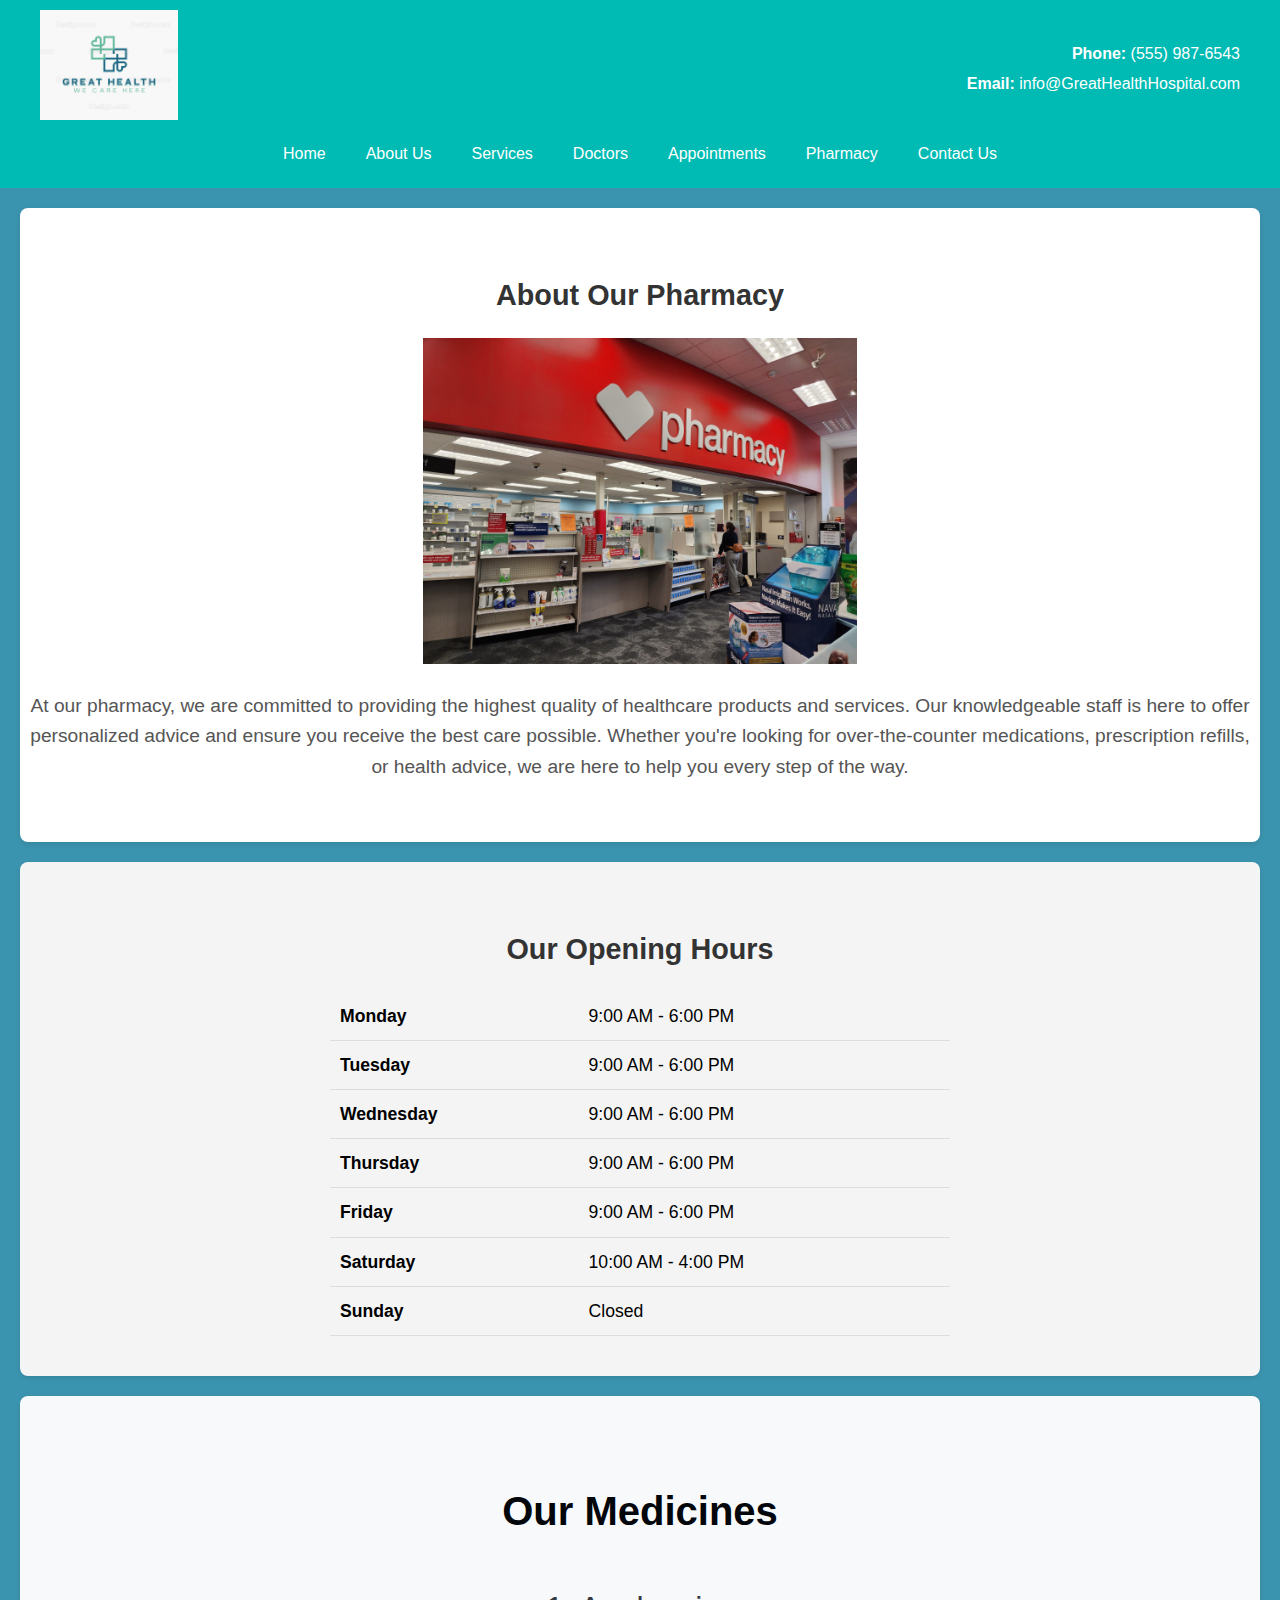
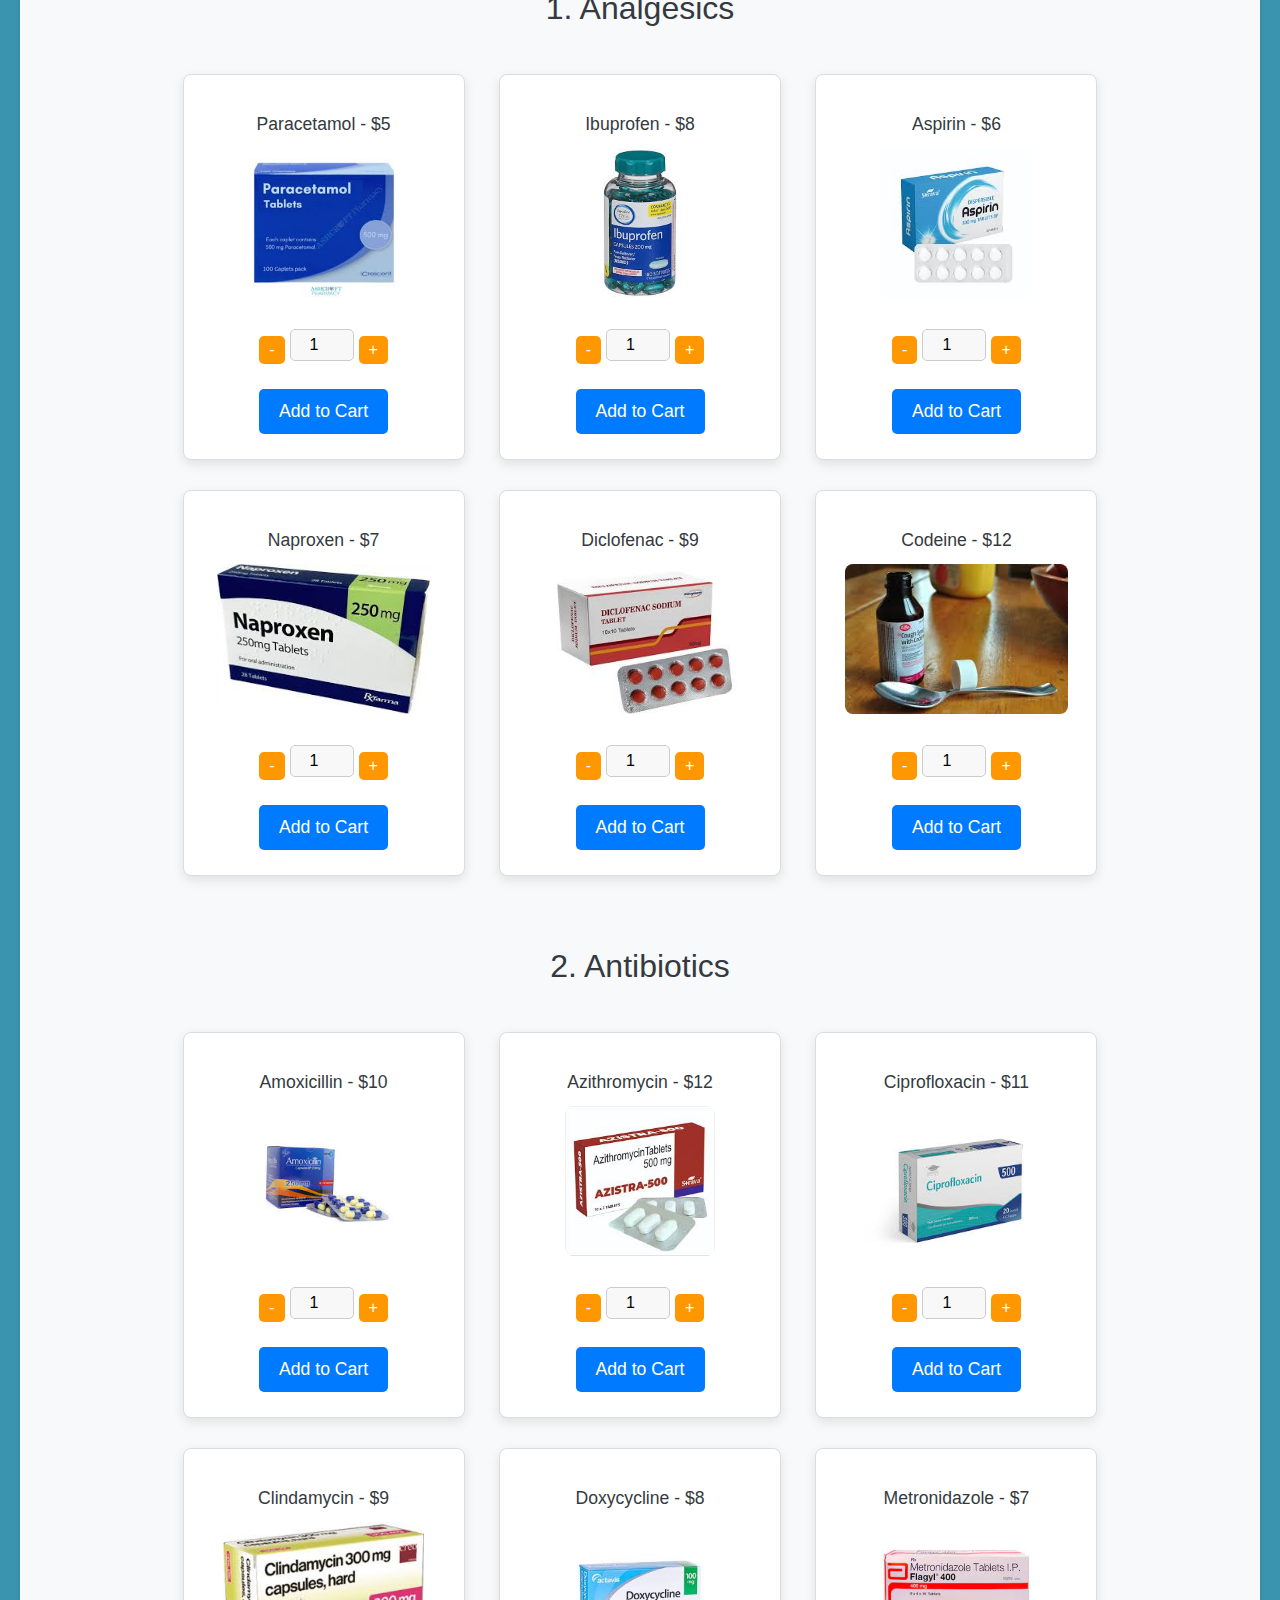
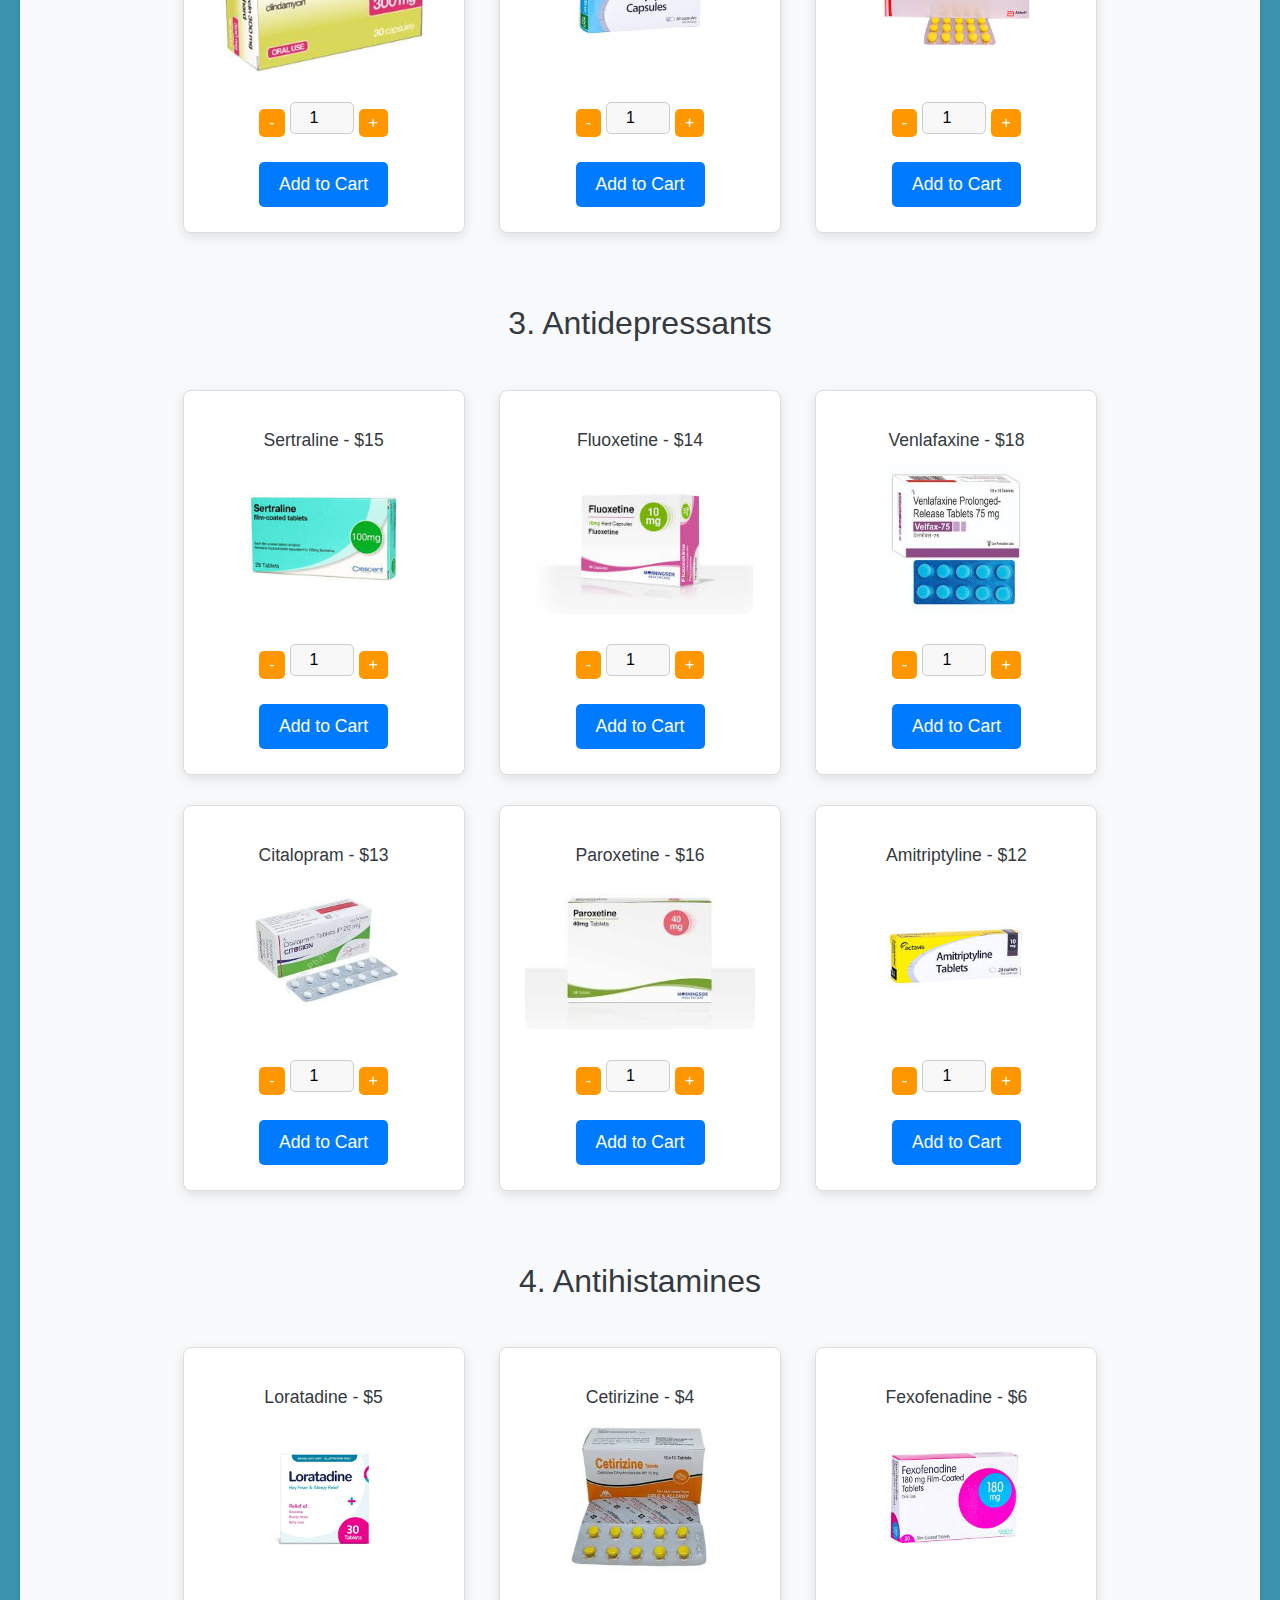
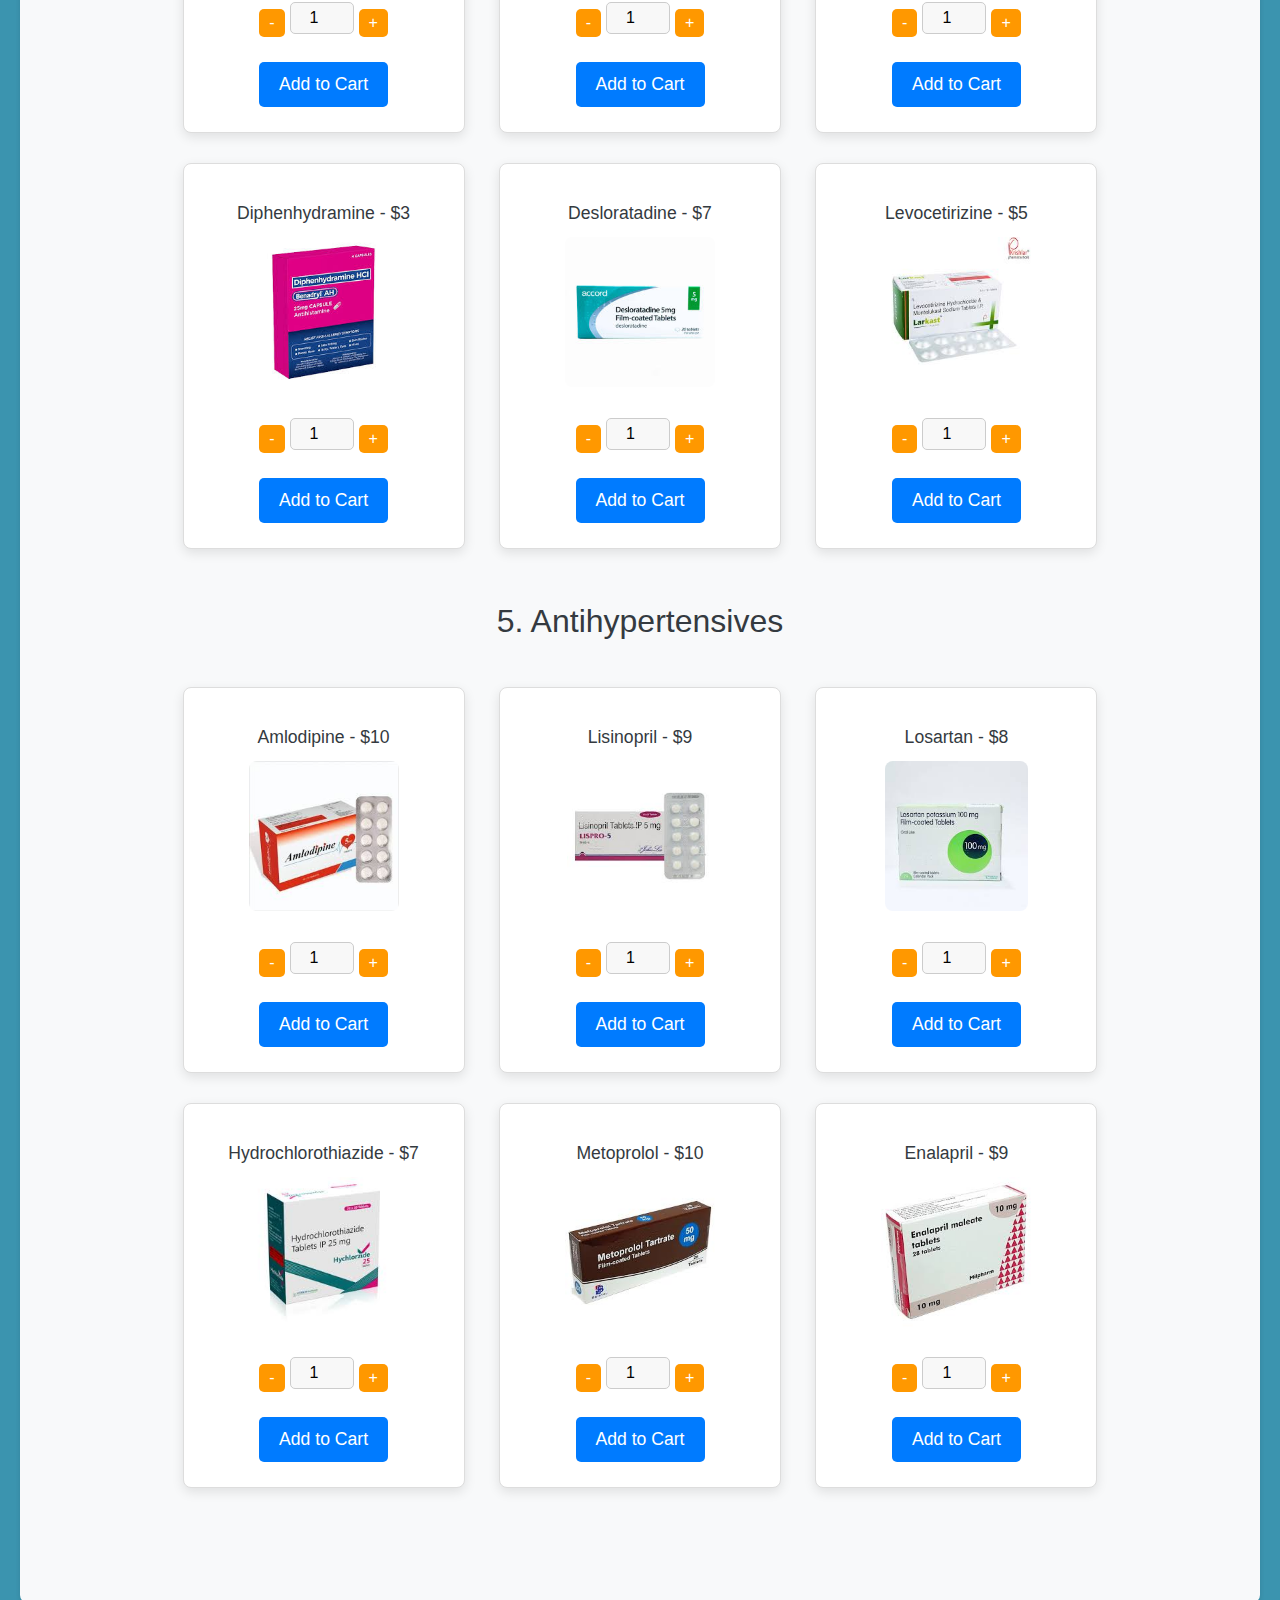
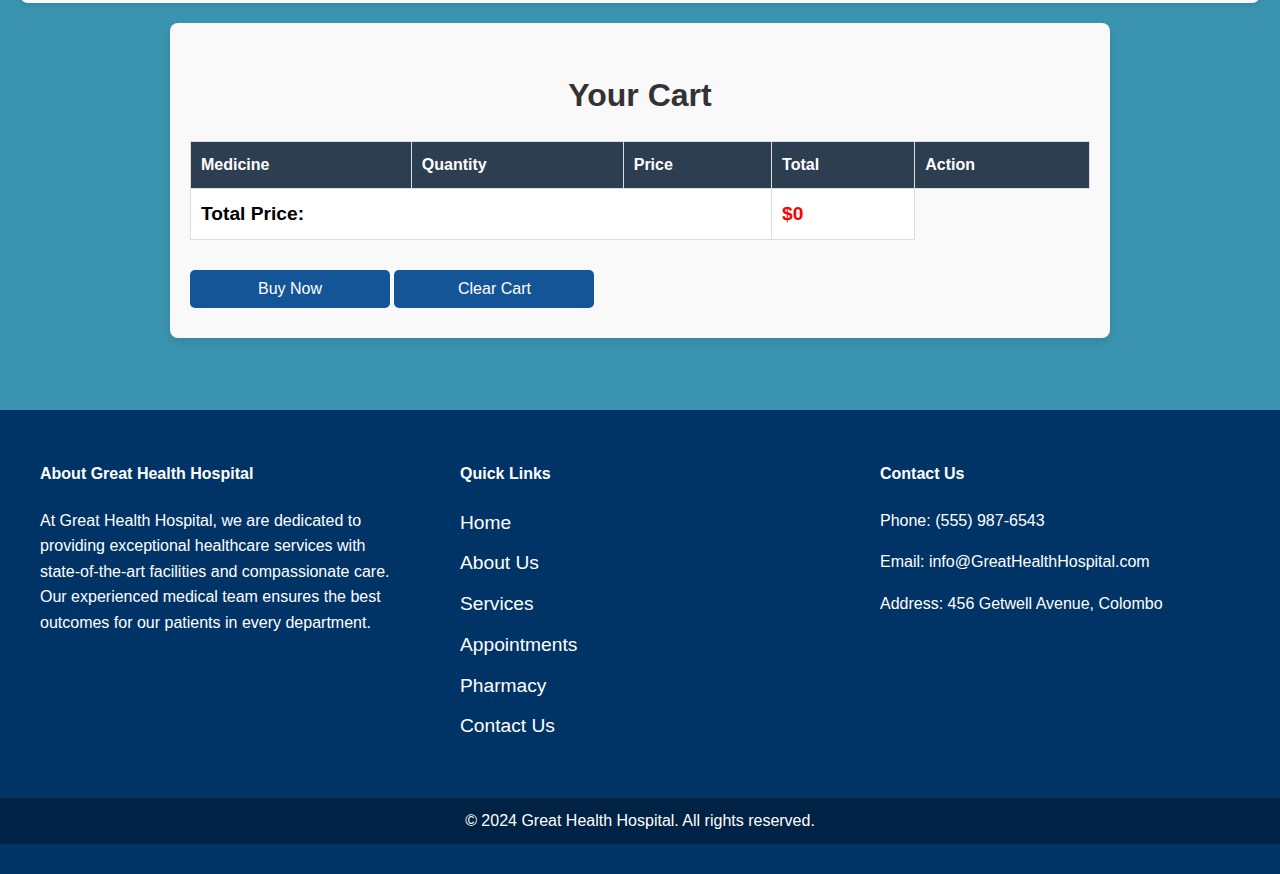
<file: Pharmarcy.html>
<!DOCTYPE html>
<html lang="en">

<head>
    <meta charset="UTF-8">
    <meta name="viewport" content="width=device-width, initial-scale=1.0">
    <title>Medicines - Great Health Hospital</title>
    <link rel="stylesheet" href="Last.css">
    <link rel="apple-touch-icon" sizes="180x180" href="Favigon/apple-touch-icon.png">
    <link rel="icon" type="image/png" sizes="32x32" href="Favigon/favicon-32x32.png">
    <link rel="icon" type="image/png" sizes="16x16" href="Favigon/favicon-16x16.png">
    <link rel="manifest" href="Favigon/site.webmanifest">
    <script src="Pharmacy.js" defer></script>
</head>

<body>
    <!-- Header Section -->
    <header>
        <div class="top-bar">
            <div class="logo">
                <img src="images/large.png" alt="Great Health Hospital Logo">
            </div>
            <div class="contact-info">
                <p><strong>Phone:</strong> (555) 987-6543</p>
                <p><strong>Email:</strong> info@GreatHealthHospital.com</p>
            </div>
        </div>
        <nav>
            <ul>
                <li><a href="./index.html">Home</a></li>
                <li><a href="./About.html">About Us</a></li>
                <li><a href="./Pharmarcy.html">Services</a></li>
                <li><a href="./Doctor.html">Doctors</a></li>
                <li><a href="./Appointment.html">Appointments</a></li>
                <li><a href="./Pharmarcy.html">Pharmacy</a></li>
                <li><a href="./Contact.html">Contact Us</a></li>
            </ul>
        </nav>
    </header>

    <!-- Pharmacy Description Section -->
    <section id="about-pharmacy">
        <div class="container">
            <h2>About Our Pharmacy</h2>
            <img src="images/pharmacy.jpg" alt="Pharmacy Image" class="pharmacy-image">
            <p>At our pharmacy, we are committed to providing the highest quality of healthcare products and services. Our knowledgeable staff is here to offer personalized advice and ensure you receive the best care possible. Whether you're looking for over-the-counter medications, prescription refills, or health advice, we are here to help you every step of the way.</p>
        </div>
    </section>

     <!-- Open Times Section -->
     <section id="open-times">
        <div class="container">
            <h2>Our Opening Hours</h2>
            <table>
                <tr>
                    <td>Monday</td>
                    <td>9:00 AM - 6:00 PM</td>
                </tr>
                <tr>
                    <td>Tuesday</td>
                    <td>9:00 AM - 6:00 PM</td>
                </tr>
                <tr>
                    <td>Wednesday</td>
                    <td>9:00 AM - 6:00 PM</td>
                </tr>
                <tr>
                    <td>Thursday</td>
                    <td>9:00 AM - 6:00 PM</td>
                </tr>
                <tr>
                    <td>Friday</td>
                    <td>9:00 AM - 6:00 PM</td>
                </tr>
                <tr>
                    <td>Saturday</td>
                    <td>10:00 AM - 4:00 PM</td>
                </tr>
                <tr>
                    <td>Sunday</td>
                    <td>Closed</td>
                </tr>
            </table>
        </div>
    </section>

    <!-- Medicine Categories -->
    <section id="medicine-list">
        <h2>Our Medicines</h2>

        <!-- Analgesics -->
        <div class="category">
            <h3>1. Analgesics</h3>
            <div class="medicine">
                <p>Paracetamol - $5</p>
                <img src="images/Paracetamol.jpg">
                <div class="quantity-control">
                    <button class="decrease">-</button>
                    <input type="number" class="quantity" value="1" min="1">
                    <button class="increase">+</button>
                </div>
                <button class="add-to-cart"  data-id="paracetamol" data-name="Paracetamol" data-price="5">Add to Cart</button>
            </div>
            <div class="medicine">
                <p>Ibuprofen - $8</p>
                <img src="images/Ibuprofen.jpg"><div class="quantity-control">
                    <button class="decrease">-</button>
                    <input type="number" class="quantity" value="1" min="1">
                    <button class="increase">+</button>
                </div>
                <button class="add-to-cart"  data-id="ibuprofen" data-name="Ibuprofen" data-price="8">Add to Cart</button>
            </div>
            <div class="medicine">
                <p>Aspirin - $6</p>
                <img src="images/Aspirin.jpg">
                <div class="quantity-control">
                    <button class="decrease">-</button>
                    <input type="number" class="quantity" value="1" min="1">
                    <button class="increase">+</button>
                </div>
                <button class="add-to-cart"  data-id="aspirin" data-name="Aspirin" data-price="6">Add to Cart</button>
            </div>
            <div class="medicine">
                <p>Naproxen - $7</p>
                <img src="images/Naproxen.jpg">
                <div class="quantity-control">
                    <button class="decrease">-</button>
                    <input type="number" class="quantity" value="1" min="1">
                    <button class="increase">+</button>
                </div>
                <button class="add-to-cart"  data-id="naproxen" data-name="Naproxen" data-price="7">Add to Cart</button>
            </div>
            <div class="medicine">
                <p>Diclofenac - $9</p>
                <img src="images/Diclofenac.jpg">
                <div class="quantity-control">
                    <button class="decrease">-</button>
                    <input type="number" class="quantity" value="1" min="1">
                    <button class="increase">+</button>
                </div>
                <button class="add-to-cart"  data-id="diclofenac" data-name="Diclofenac" data-price="9">Add to Cart</button>
            </div>
            <div class="medicine">
                <p>Codeine - $12</p>
                <img src="images/Codeine1.jpg">
                <div class="quantity-control">
                    <button class="decrease">-</button>
                    <input type="number" class="quantity" value="1" min="1">
                    <button class="increase">+</button>
                </div>
                <button class="add-to-cart"  data-id="codeine" data-name="Codeine" data-price="12">Add to Cart</button>
            </div>
        </div>

        <!-- Antibiotics -->
        <div class="category">
            <h3>2. Antibiotics</h3>
            <div class="medicine">
                <p>Amoxicillin - $10</p>
                <img src="images/Amoxicillin.jpg">
                <div class="quantity-control">
                    <button class="decrease">-</button>
                    <input type="number" class="quantity" value="1" min="1">
                    <button class="increase">+</button>
                </div>
                <button class="add-to-cart"  data-id="amoxicillin" data-name="Amoxicillin" data-price="10">Add to Cart</button>
            </div>
            <div class="medicine">
                <p>Azithromycin - $12</p>
                <img src="images/Azithromycin.jpg">
                <div class="quantity-control">
                    <button class="decrease">-</button>
                    <input type="number" class="quantity" value="1" min="1">
                    <button class="increase">+</button>
                </div>
                <button class="add-to-cart"  data-id="azithromycin" data-name="Azithromycin" data-price="12">Add to Cart</button>
            </div>
            <div class="medicine">
                <p>Ciprofloxacin - $11</p>
                <img src="images/Ciprofloxacin.jpg">
                <div class="quantity-control">
                    <button class="decrease">-</button>
                    <input type="number" class="quantity" value="1" min="1">
                    <button class="increase">+</button>
                </div>
                <button class="add-to-cart"  data-id="ciprofloxacin" data-name="Ciprofloxacin" data-price="11">Add to Cart</button>
            </div>
            <div class="medicine">
                <p>Clindamycin - $9</p>
                <img src="images/Clindamycin.jpg">
                <div class="quantity-control">
                    <button class="decrease">-</button>
                    <input type="number" class="quantity" value="1" min="1">
                    <button class="increase">+</button>
                </div>
                <button class="add-to-cart"  data-id="clindamycin" data-name="Clindamycin" data-price="9">Add to Cart</button>
            </div>
            <div class="medicine">
                <p>Doxycycline - $8</p>
                <img src="images/Doxycycline.jpg">
                <div class="quantity-control">
                    <button class="decrease">-</button>
                    <input type="number" class="quantity" value="1" min="1">
                    <button class="increase">+</button>
                </div>
                <button class="add-to-cart"  data-id="doxycycline" data-name="Doxycycline" data-price="8">Add to Cart</button>
            </div>
            <div class="medicine">
                <p>Metronidazole - $7</p>
                <img src="images/Metronidazole.jpg">
                <div class="quantity-control">
                    <button class="decrease">-</button>
                    <input type="number" class="quantity" value="1" min="1">
                    <button class="increase">+</button>
                </div>
                <button class="add-to-cart"  data-id="metronidazole" data-name="Metronidazole" data-price="7">Add to Cart</button>
            </div>
        </div>

        <!-- Antidepressants -->
        <div class="category">
            <h3>3. Antidepressants</h3>
            <div class="medicine">
                <p>Sertraline - $15</p>
                <img src="images/Sertraline.jpg">
                <div class="quantity-control">
                    <button class="decrease">-</button>
                    <input type="number" class="quantity" value="1" min="1">
                    <button class="increase">+</button>
                </div>
                <button class="add-to-cart"  data-id="sertraline" data-name="Sertraline" data-price="15">Add to Cart</button>
            </div>
            <div class="medicine">
                <p>Fluoxetine - $14</p>
                <img src="images/Fluoxetine.jpg">
                <div class="quantity-control">
                    <button class="decrease">-</button>
                    <input type="number" class="quantity" value="1" min="1">
                    <button class="increase">+</button>
                </div>
                <button class="add-to-cart"  data-id="fluoxetine" data-name="Fluoxetine" data-price="14">Add to Cart</button>
            </div>
            <div class="medicine">
                <p>Venlafaxine - $18</p>
                <img src="images/Venlafaxine.jpg">
                <div class="quantity-control">
                    <button class="decrease">-</button>
                    <input type="number" class="quantity" value="1" min="1">
                    <button class="increase">+</button>
                </div>
                <button class="add-to-cart"  data-id="venlafaxine" data-name="Venlafaxine" data-price="18">Add to Cart</button>
            </div>
            <div class="medicine">
                <p>Citalopram - $13</p>
                <img src="images/Citalopram.jpg">
                <div class="quantity-control">
                    <button class="decrease">-</button>
                    <input type="number" class="quantity" value="1" min="1">
                    <button class="increase">+</button>
                </div>
                <button class="add-to-cart"  data-id="citalopram" data-name="Citalopram" data-price="13">Add to Cart</button>
            </div>
            <div class="medicine">
                <p>Paroxetine - $16</p>
                <img src="images/Paroxetine.jpg">
                <div class="quantity-control">
                    <button class="decrease">-</button>
                    <input type="number" class="quantity" value="1" min="1">
                    <button class="increase">+</button>
                </div>
                <button class="add-to-cart"  data-id="paroxetine" data-name="Paroxetine" data-price="16">Add to Cart</button>
            </div>
            <div class="medicine">
                <p>Amitriptyline - $12</p>
                <img src="images/Amitriptyline.jpg">
                <div class="quantity-control">
                    <button class="decrease">-</button>
                    <input type="number" class="quantity" value="1" min="1">
                    <button class="increase">+</button>
                </div>
                <button class="add-to-cart"  data-id="amitriptyline" data-name="Amitriptyline" data-price="12">Add to Cart</button>
            </div>
        </div>

        <!-- Antihistamines -->
        <div class="category">
            <h3>4. Antihistamines</h3>
            <div class="medicine">
                <p>Loratadine - $5</p>
                <img src="images/Loratadine.png">
                <div class="quantity-control">
                    <button class="decrease">-</button>
                    <input type="number" class="quantity" value="1" min="1">
                    <button class="increase">+</button>
                </div>
                <button class="add-to-cart"  data-id="loratadine" data-name="Loratadine" data-price="5">Add to Cart</button>
            </div>
            <div class="medicine">
                <p>Cetirizine - $4</p>
                <img src="images/Cetirizine.jpg">
                <div class="quantity-control">
                    <button class="decrease">-</button>
                    <input type="number" class="quantity" value="1" min="1">
                    <button class="increase">+</button>
                </div>
                <button class="add-to-cart"  data-id="cetirizine" data-name="Cetirizine" data-price="4">Add to Cart</button>
            </div>
            <div class="medicine">
                <p>Fexofenadine - $6</p>
                <img src="images/Fexofenadine.jpg">
                <div class="quantity-control">
                    <button class="decrease">-</button>
                    <input type="number" class="quantity" value="1" min="1">
                    <button class="increase">+</button>
                </div>
                <button class="add-to-cart"  data-id="fexofenadine" data-name="Fexofenadine" data-price="6">Add to Cart</button>
            </div>
            <div class="medicine">
                <p>Diphenhydramine - $3</p>
                <img src="images/Diphenhydramine.jpg">
                <div class="quantity-control">
                    <button class="decrease">-</button>
                    <input type="number" class="quantity" value="1" min="1">
                    <button class="increase">+</button>
                </div>
                <button class="add-to-cart"  data-id="diphenhydramine" data-name="Diphenhydramine" data-price="3">Add to Cart</button>
            </div>
            <div class="medicine">
                <p>Desloratadine - $7</p>
                <img src="images/Desloratadine.jpg">
                <div class="quantity-control">
                    <button class="decrease">-</button>
                    <input type="number" class="quantity" value="1" min="1">
                    <button class="increase">+</button>
                </div>
                <button class="add-to-cart"  data-id="desloratadine" data-name="Desloratadine" data-price="7">Add to Cart</button>
            </div>
            <div class="medicine">
                <p>Levocetirizine - $5</p>
                <img src="images/Levocetirizine.jpg">
                <div class="quantity-control">
                    <button class="decrease">-</button>
                    <input type="number" class="quantity" value="1" min="1">
                    <button class="increase">+</button>
                </div>
                <button class="add-to-cart"  data-id="levocetirizine" data-name="Levocetirizine" data-price="5">Add to Cart</button>

    
        </div>

        <!-- Antihypertensives -->
        <div class="category">
            <h3>5. Antihypertensives</h3>
            <div class="medicine">
                <p>Amlodipine - $10</p>
                <img src="images/Amlodipine.jpg">
                <div class="quantity-control">
                    <button class="decrease">-</button>
                    <input type="number" class="quantity" value="1" min="1">
                    <button class="increase">+</button>
                </div>
                <button class="add-to-cart"  data-id="amlodipine" data-name="Amlodipine" data-price="10">Add to Cart</button>
            </div>
            <div class="medicine">
                <p>Lisinopril - $9</p>
                <img src="images/Lisinopril.jpg">
                <div class="quantity-control">
                    <button class="decrease">-</button>
                    <input type="number" class="quantity" value="1" min="1">
                    <button class="increase">+</button>
                </div>
                <button class="add-to-cart"  data-id="lisinopril" data-name="Lisinopril" data-price="9">Add to Cart</button>
            </div>
            <div class="medicine">
                <p>Losartan - $8</p>
                <img src="images/Losartan.jpg">
                <div class="quantity-control">
                    <button class="decrease">-</button>
                    <input type="number" class="quantity" value="1" min="1">
                    <button class="increase">+</button>
                </div>
                <button class="add-to-cart"  data-id="losartan" data-name="Losartan" data-price="8">Add to Cart</button>
            </div>
            <div class="medicine">
                <p>Hydrochlorothiazide - $7</p>
                <img src="images/Hydrochlorothiazide.jpg">
                <div class="quantity-control">
                    <button class="decrease">-</button>
                    <input type="number" class="quantity" value="1" min="1">
                    <button class="increase">+</button>
                </div>
                <button class="add-to-cart"  data-id="hydrochlorothiazide" data-name="Hydrochlorothiazide" data-price="7">Add to Cart</button>
            </div>
            <div class="medicine">
                <p>Metoprolol - $10</p>
                <img src="images/Metoprolol.jpg">
                <div class="quantity-control">
                    <button class="decrease">-</button>
                    <input type="number" class="quantity" value="1" min="1">
                    <button class="increase">+</button>
                </div>
                <button class="add-to-cart" data-id="metoprolol" data-name="Metoprolol" data-price="10">Add to Cart</button>
            </div>
            <div class="medicine">
                <p>Enalapril - $9</p>
                <img src="images/Enalapril.jpg">
                <div class="quantity-control">
                    <button class="decrease">-</button>
                    <input type="number" class="quantity" value="1" min="1">
                    <button class="increase">+</button>
                </div>
                <button class="add-to-cart" data-id="enalapril" data-name="Enalapril" data-price="9">Add to Cart</button>
            </div>
        </div>
    </section>

    
   <!-- Cart Section -->
<section id="cart">
    <h2>Your Cart</h2>
    <table id="cart-table">
        <thead>
            <tr>
                <th>Medicine</th>
                <th>Quantity</th>
                <th>Price</th>
                <th>Total</th>
                <th>Action</th>
            </tr>
        </thead>
        <tbody id="cart-table-body"></tbody>
        <tfoot>
            <tr>
                <td colspan="3"><strong>Total Price:</strong></td>
                <td id="total-price">$0</td>
            </tr>
        </tfoot>
    </table>
    
    <button id="buy-now">Buy Now</button>
    <button id="clear-cart">Clear Cart</button>

</section>
<br><br>

<!-- Footer Section: Contains about info, quick links, and contact details -->
<footer>
    <div class="footer-container">
        <!-- About Section in Footer -->
        <div class="footer-about">
            <h4>About Great Health Hospital</h4>
            <p>At Great Health Hospital, we are dedicated to providing exceptional healthcare services with state-of-the-art facilities and compassionate care. Our experienced medical team ensures the best outcomes for our patients in every department.</p>
        </div>
   <!-- Quick Links Section in Footer -->     
        <div class="footer-links">
            <h4>Quick Links</h4>
            <ul>
                <li><a href="./index.html">Home</a></li>
                <li><a href="./About.html">About Us</a></li>
                <li><a href="./Service.html">Services</a></li>
                <li><a href="./Appointment.html">Appointments</a></li>
                <li><a href="./Pharmarcy.html">Pharmacy</a></li>
                <li><a href="./Contact.html">Contact Us</a></li>
            </ul>
        </div>
      <!-- Contact Details in Footer -->   
        <div class="footer-contact">
            <h4>Contact Us</h4>
            <p>Phone: (555) 987-6543</p>
            <p>Email: info@GreatHealthHospital.com</p>
            <p>Address: 456 Getwell Avenue, Colombo</p>
        </div>
    </div>
     <!-- Bottom Footer with Copyright Information -->
    <div class="footer-bottom">
        <p>&copy; 2024 Great Health Hospital. All rights reserved.</p>
    </div>
</footer>


</body>

</html>
</file>
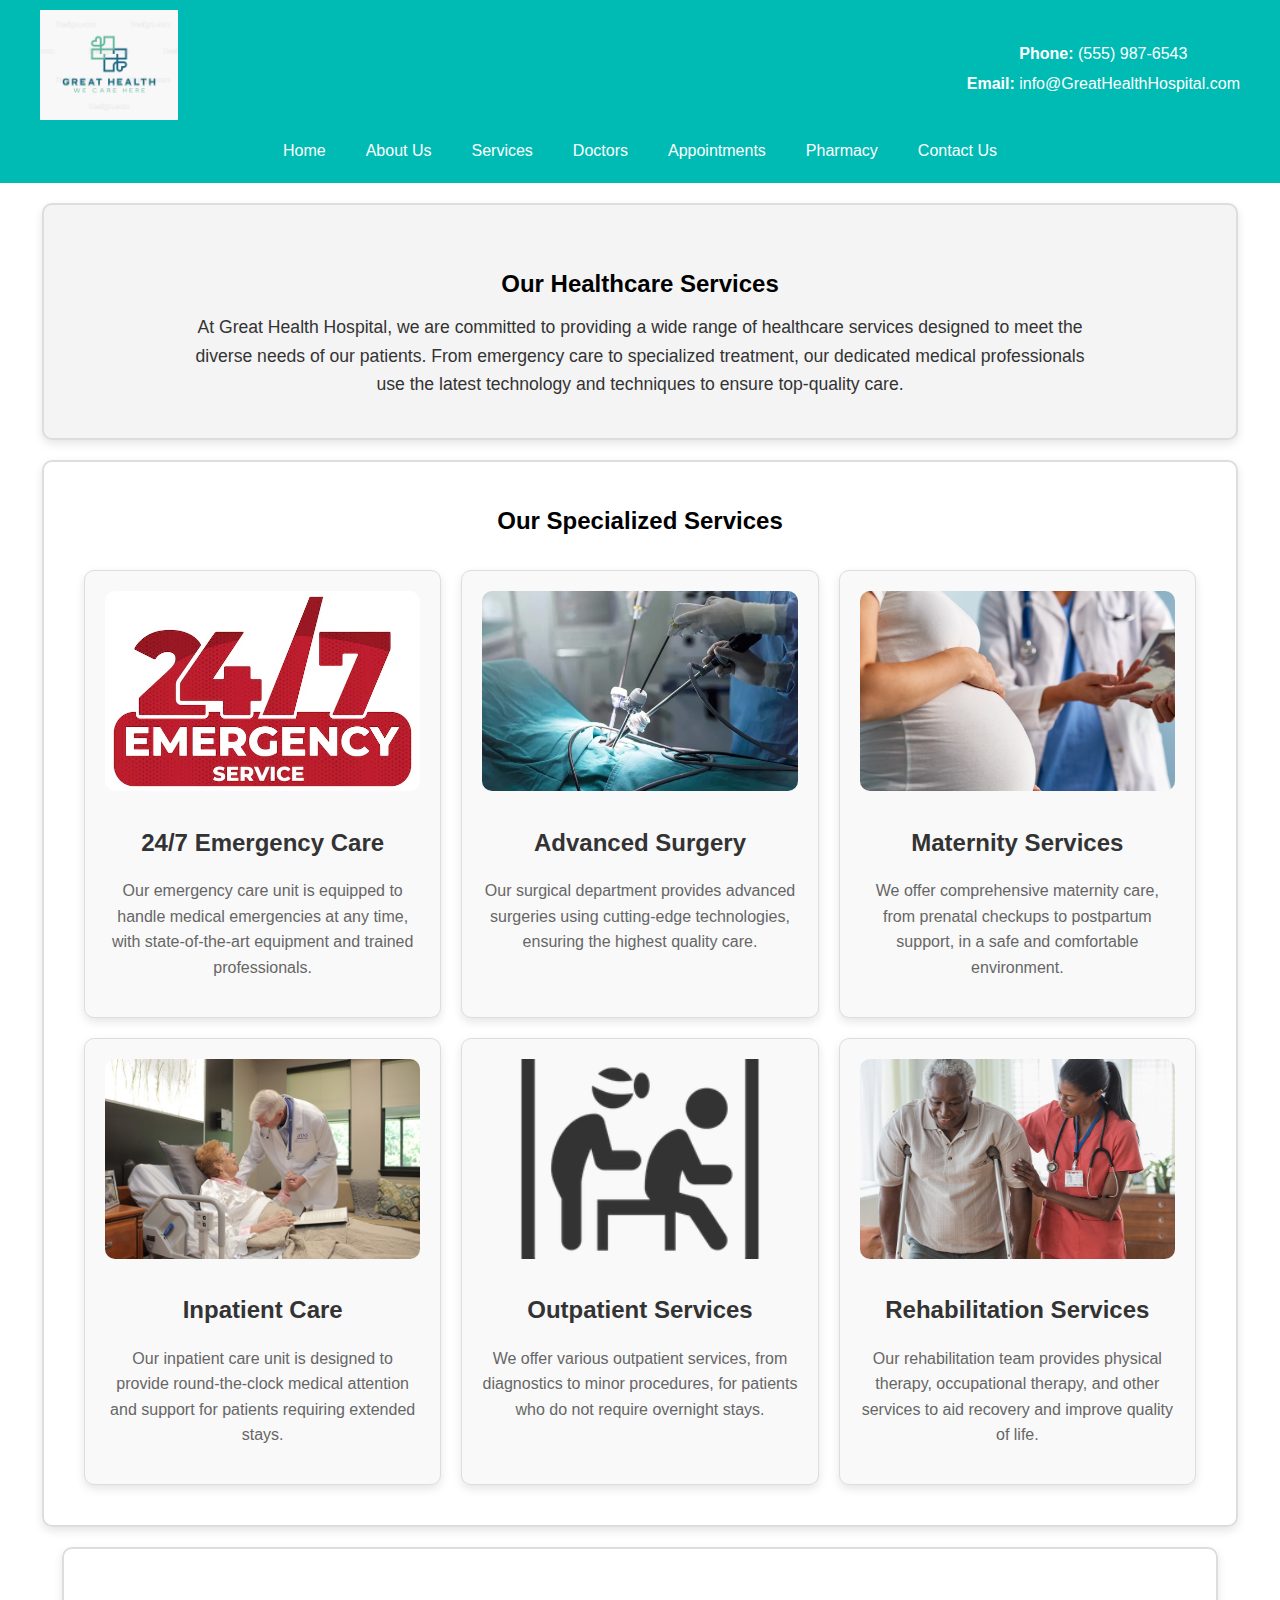
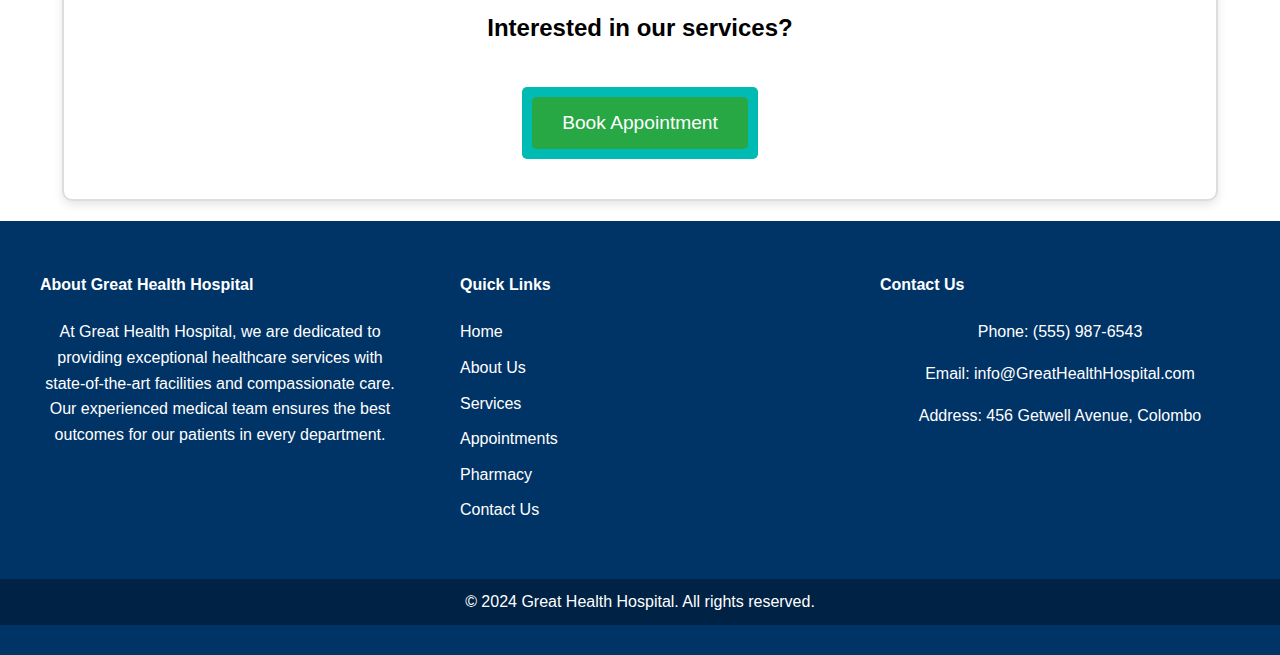
<file: Service.html>
<!DOCTYPE html>
<html lang="en">
<head>
    <meta charset="UTF-8">
    <meta name="viewport" content="width=device-width, initial-scale=1.0">
    <title>Great Health Hospital - Home</title>

     <!-- Linking CSS stylesheet and favicon icons -->
    <link rel="stylesheet" href="./Style.css">
    <link rel="apple-touch-icon" sizes="180x180" href="Favigon/apple-touch-icon.png">
    <link rel="icon" type="image/png" sizes="32x32" href="Favigon/favicon-32x32.png">
    <link rel="icon" type="image/png" sizes="16x16" href="Favigon/favicon-16x16.png">
    <link rel="manifest" href="Favigon/site.webmanifest">
</head>
<body>

    <header>
        <div class="top-bar">
            <div class="logo">
                <img src="images/large.png" alt="Great Health Hospital Logo">
            </div>
            <div class="contact-info">
                <p><strong>Phone:</strong> (555) 987-6543</p>
                <p><strong>Email:</strong> info@GreatHealthHospital.com</p>
            </div>
        </div>
        <nav>
            <ul>
                <li><a href="./index.html">Home</a></li>
                <li><a href="./About.html">About Us</a></li>
                <li><a href="./Service.html">Services</a></li>
                <li><a href="./Doctor.html">Doctors</a></li>
                <li><a href="./Appointment.html">Appointments</a></li>
                <li><a href="./Pharmarcy.html">Pharmacy</a></li>
                <li><a href="./Contact.html">Contact Us</a></li>
            </ul>
        </nav>
    </header>

    <!-- Section introducing the healthcare services of the hospital -->
    <section id="about-services" class="box">
        <div class="service-intro">
            <h2>Our Healthcare Services</h2>
            <p>At Great Health Hospital, we are committed to providing a wide range of healthcare services designed to meet the diverse needs of our patients. From emergency care to specialized treatment, our dedicated medical professionals use the latest technology and techniques to ensure top-quality care.</p>
        </div>
    </section>
    <!-- Grid section displaying specialized healthcare services -->
    <section id="services-grid" class="box">
        <h2>Our Specialized Services</h2>
        <div class="services-container">
            <div class="service-item">
                <img src="images/24-hour-.avif" alt="Service 1">
                <h3>24/7 Emergency Care</h3>
                <p>Our emergency care unit is equipped to handle medical emergencies at any time, with state-of-the-art equipment and trained professionals.</p>
            </div>
    
            <!-- Service item: Advanced Surgery -->
            <div class="service-item">
                <img src="images/Advanced Surgery.png" alt="Service 2">
                <h3>Advanced Surgery</h3>
                <p>Our surgical department provides advanced surgeries using cutting-edge technologies, ensuring the highest quality care.</p>
            </div>
    
            <div class="service-item">
                <img src="images/Maternity Services.jpeg" alt="Service 3">
                <h3>Maternity Services</h3>
                <p>We offer comprehensive maternity care, from prenatal checkups to postpartum support, in a safe and comfortable environment.</p>
            </div>
    
            <div class="service-item">
                <img src="images/Inpatient Hospice Care tbnl.jpg" alt="Service 4">
                <h3>Inpatient Care</h3>
                <p>Our inpatient care unit is designed to provide round-the-clock medical attention and support for patients requiring extended stays.</p>
            </div>
    
            <div class="service-item">
                <img src="images/Outpatient Services.webp" alt="Service 5">
                <h3>Outpatient Services</h3>
                <p>We offer various outpatient services, from diagnostics to minor procedures, for patients who do not require overnight stays.</p>
            </div>
    
            <div class="service-item">
                <img src="images/Rehabilitation Services.jpg" alt="Service 6">
                <h3>Rehabilitation Services</h3>
                <p>Our rehabilitation team provides physical therapy, occupational therapy, and other services to aid recovery and improve quality of life.</p>
            </div>
        </div>

    </section> 
    
    
    <!-- Service item: Advanced Surgery -->
    <section id="book-appointment" class="box">
        <div class="appointment-call-to-action">
            <h2>Interested in our services?</h2>
            <button><a href="./Appointment.html " class="service-btn">Book Appointment</a></button>
        </div>
    </section>

    <footer>
        <div class="footer-container">
            <div class="footer-about">
                <h4>About Great Health Hospital</h4>
                <p>At Great Health Hospital, we are dedicated to providing exceptional healthcare services with state-of-the-art facilities and compassionate care. Our experienced medical team ensures the best outcomes for our patients in every department.</p>
            </div>
            
            <div class="footer-links">
                <h4>Quick Links</h4>
                <ul>
                    <li><a href="./index.html">Home</a></li>
                <li><a href="./About.html">About Us</a></li>
                <li><a href="./Service.html">Services</a></li>
                <li><a href="./Appointment.html">Appointments</a></li>
                <li><a href="./Pharmarcy.html">Pharmacy</a></li>
                <li><a href="./Contact.html">Contact Us</a></li>
                </ul>
            </div>
            
            <div class="footer-contact">
                <h4>Contact Us</h4>
                <p>Phone: (555) 987-6543</p>
                <p>Email: info@GreatHealthHospital.com</p>
                <p>Address: 456 Getwell Avenue, Colombo</p>
            </div>
        </div>
        
        <div class="footer-bottom">
            <p>&copy; 2024 Great Health Hospital. All rights reserved.</p>
        </div>
    </footer>
    

</body>
</html>
</file>
<file: Home.css>
/* General body styling */
body {
    font-family: Arial, sans-serif;
    margin: 0;
    padding: 0;
    line-height: 1.6;
}
/* Center-align headings */
h1, h2, h3 {
    text-align: center;
}

/* Container styling for general layout */
.container {
    width: 90%;
    margin: auto;
}
/* Section padding */
section {
    padding: 40px 20px;
}
/* Box styling with border, shadow, and padding */
.box {
    position: relative;
    margin: 20px auto;
    padding: 20px;
    border: 2px solid #ddd;
    border-radius: 10px;
    box-shadow: 0 4px 10px rgba(0, 0, 0, 0.1);
    width: 90%;
    max-width: 1200px;
    overflow: hidden;
}
/* Hospital image container styling */
.Hospital-Image {
    position: relative;
    width: 100%;
    height: auto; 
    max-height: 400px; 
    overflow: hidden;
}
/* Styling for images within the hospital image container */
.Hospital-Image img {
    width: 100%;
    height: auto;
    object-fit: cover; 
    border-radius: 10px;
}
/* Facility details list styling */
.facility-details ul {
    list-style-type: disc;
    padding-left: 20px;
}
/* Overlay text styling for positioned text on images */
.overlay-text {
    position: absolute;
    top: 50%;
    left: 50%;
    transform: translate(-50%, -50%);
    color: white;
    text-align: center;
    background-color: rgba(171, 37, 37, 0.6);
    padding: 20px;
    border-radius: 80px;
}
/* Heading styling inside overlay text */
.overlay-text h2 {
    font-size: 2rem;
    margin-bottom: 10px;
}
/* Location section styling */
#location {
    text-align: center;
    padding: 40px 20px; 
}
/* Box styling for the location map */
.location-box {
    display: inline-block;
    width: 80%; 
    max-width: 800px; 
    border: 3px solid #333;
    padding: 10px;
    border-radius: 10px;
    background-color: #f4f4f4;
    box-shadow: 0 4px 8px rgba(0, 0, 0, 0.1);
    margin: 20px auto; 
}

/* Styling for the map container */
.location-map {
    position: relative;
    width: 100%;
    height: 300px; 
    overflow: hidden;
    border-radius: 10px;
}

/* Image styling inside the map container */
.location-map img {
    width: 100%;
    height: 100%;
    object-fit: cover;
    border-radius: 10px; 
}

/* Staff container with flexbox for layout */
.staff-container {
    display: flex;
    justify-content: space-around;
    flex-wrap: wrap;
}


.staff-card {
    width: 30%;
    text-align: center;
    padding: 10px;
}

.staff-card img {
    max-width: 100%;
    border-radius: 50%;
}
/* Services container with flexbox for layout */

.services-container {
    display: flex;
    flex-wrap: wrap;
    justify-content: space-between;
}


/* Individual service card styling */
.service-card {
    width: 20%;
    margin-bottom: 20px;
}

.service-card img {
    max-width: 100%;
}


/* Form styling with flexbox for layout */

form {
    display: flex;
    flex-direction: column;
    gap: 10px;
}

form input, form textarea {
    padding: 10px;
    font-size: 1rem;
    border: 1px solid #ddd;
    border-radius: 5px;
}

form button {
    padding: 10px;
    background-color: #28a745;
    color: white;
    font-size: 1rem;
    border: none;
    border-radius: 5px;
    cursor: pointer;
}
/* Hover effect for form buttons */
form button:hover {
    background-color: #218838;
}
/* Director info box styling */
.director-info {
    text-align: center;
    margin-top: 20px;
    border: 2px solid #ddd;
    padding: 20px;
    border-radius: 10px;
    box-shadow: 0 4px 10px rgba(0, 0, 0, 0.1);
    width: 80%; 
    max-width: 600px;
    margin: 20px auto; 
}

/* Director image styling inside the info box */
.director-info img {
    width: 150px; 
    height: 150px;
    border-radius: 50%; 
    margin-bottom: 10px;
}

/* Paragraph styling inside the director info box */
.director-info p {
    font-size: 1rem;
    margin-top: 10px; 
}

footer {
    background-color: #003366;
    color: #ffffff;
    padding: 30px 0;
    font-family: Arial, sans-serif;
}

.footer-container {
    display: flex;
    flex-wrap: wrap;
    justify-content: space-between;
    max-width: 1200px;
    margin: 0 auto;
    padding: 0 20px;
}

/* Individual sections within the footer */
.footer-about,
.footer-links,
.footer-contact {
    flex-basis: 30%;
    margin-bottom: 20px;
}
/* Footer about section paragraph styling */
.footer-about p {
    line-height: 1.6;
}

.footer-links ul {
    list-style-type: none;
    padding: 0;
}

.footer-links ul li {
    margin-bottom: 10px;
}
/* Link styling inside footer links */
.footer-links ul li a {
    color: #ffffff;
    text-decoration: none;
    transition: color 0.3s ease;
}

.footer-links ul li a:hover {
    color: #00ccff;
}

.footer-contact p {
    line-height: 1.6;
}

.footer-bottom {
    text-align: center;
    background-color: #002244;
    padding: 10px 0;
    margin-top: 20px;
}

.footer-bottom p {
    margin: 0;
}

/* Header styling with background color and padding */
header {
    background-color: #00bbb3;
    color: #ffffff;
    padding: 10px 0;
}

.top-bar {
    display: flex;
    justify-content: space-between;
    align-items: center;
    max-width: 1200px;
    margin: 0 auto;
    padding: 0 20px;
}

.logo img {
    max-height: 110px;
}

.contact-info {
    text-align: right;
}

.contact-info p {
    margin: 5px 0;
}

nav {
    background-color: #00bbb3;
    padding: 10px 0;
}

nav ul {
    display: flex;
    justify-content: center;
    list-style-type: none;
    margin: 0;
    padding: 0;
}

nav ul li {
    margin: 0 20px;
}

nav ul li a {
    color: #ffffff;
    text-decoration: none;
    font-size: 16px;
    transition: color 0.3s ease;
}

nav ul li a:hover {
    color: #3a3a97;
}

/* Responsive */
@media screen and (max-width: 768px) {
    .top-bar {
        flex-direction: column;
        align-items: center;
    }

    .contact-info {
        text-align: center;
    }

    nav ul {
        flex-direction: column;
        align-items: center;
    }

    nav ul li {
        margin-bottom: 10px;
    }

    .footer-container {
        flex-direction: column;
        align-items: center;
    }

    .footer-about,
    .footer-links,
    .footer-contact {
        flex-basis: 100%;
        text-align: center;
    }

    .staff-card, .service-card {
        width: 100%;
        margin-bottom: 20px;
    }
}
.facility-container {
    display: flex;
    justify-content: space-between;
    align-items: center;
    gap: 20px;
    flex-wrap: wrap; 
}

.facility-details {
    flex: 1;
    padding: 20px;
}

.hospital-image {
    flex: 1;
    text-align: center; 
}

.hospital-image img {
    max-width: 100%;
    height: auto;
    border-radius: 10px; 
}

.box {
    border: 2px solid #ddd;
    padding: 20px;
    border-radius: 10px;
    box-shadow: 0 4px 10px rgba(0, 0, 0, 0.1);
    margin: 20px auto;
    max-width: 1200px;
}

@media screen and (max-width: 768px) {
    .facility-container {
        flex-direction: column; 
    }
}
</file>
<file: Style.css>
/* Basic body styling with a default font, margin, padding, and line-height */
body {
    font-family: Arial, sans-serif;
    margin: 0;
    padding: 0;
    line-height: 1.6;
}

/* Footer styles: dark blue background, white text, and padding */
footer {
    background-color: #003366;
    color: #ffffff;
    padding: 30px 0;
    font-family: Arial, sans-serif;
}

.footer-container {
    display: flex;
    flex-wrap: wrap;
    justify-content: space-between;
    max-width: 1200px;
    margin: 0 auto;
    padding: 0 20px;
}

/* Styles for individual footer sections */
.footer-about,
.footer-links,
.footer-contact {
    flex-basis: 30%;
    margin-bottom: 20px;
}

.footer-about p {
    line-height: 1.6;
}

.footer-links ul {
    list-style-type: none;
    padding: 0;
}

.footer-links ul li {
    margin-bottom: 10px;
}

.footer-links ul li a {
    color: #ffffff;
    text-decoration: none;
    transition: color 0.3s ease;
}

.footer-links ul li a:hover {
    color: #00ccff;
}

.footer-contact p {
    line-height: 1.6;
}

.footer-bottom {
    text-align: center;
    background-color: #002244;
    padding: 10px 0;
    margin-top: 20px;
}

.footer-bottom p {
    margin: 0;
}

/* Header styling with a teal background and white text */
header {
    background-color: #00bbb3;
    color: #ffffff;
    padding: 10px 0;
}
/* Top bar of header with logo and contact info aligned */

.top-bar {
    display: flex;
    justify-content: space-between;
    align-items: center;
    max-width: 1200px;
    margin: 0 auto;
    padding: 0 20px;
}

.logo img {
    max-height: 110px;
}

.contact-info {
    text-align: right;
}

.contact-info p {
    margin: 5px 0;
}

/* Navigation bar with a teal background */
nav {
    background-color: #00bbb3;
    padding: 10px 0;
}

/* Navigation list styling */
nav ul {
    display: flex;
    justify-content: center;
    list-style-type: none;
    margin: 0;
    padding: 0;
}

nav ul li {
    margin: 0 20px;
}

nav ul li a {
    color: #ffffff;
    text-decoration: none;
    font-size: 16px;
    transition: color 0.3s ease;
}

nav ul li a:hover {
    color: #0000ff;
}

/* Responsive design */
@media screen and (max-width: 768px) {
    .top-bar {
        flex-direction: column;
        align-items: center;
    }

    .contact-info {
        text-align: center;
    }

    nav ul {
        flex-direction: column;
        align-items: center;
    }

    nav ul li {
        margin-bottom: 10px;
    }

    .footer-container {
        flex-direction: column;
        align-items: center;
    }

    .footer-about,
    .footer-links,
    .footer-contact {
        flex-basis: 100%;
        text-align: center;
    }
}

body {
    font-family: Arial, sans-serif;
    margin: 0;
    padding: 0;
}

/* Centered headings with margin adjustments */
h2, h3 {
    text-align: center;
    margin-bottom: 10px;
}

p {
    text-align: justify;
    line-height: 1.6;
}
/* General box styling for content sections */

.box {
    border: 2px solid #ddd;
    padding: 20px;
    border-radius: 10px;
    box-shadow: 0 4px 10px rgba(0, 0, 0, 0.1);
    margin: 20px auto;
    max-width: 1200px;
}

/* About services section with light gray background and centered text */
#about-services {
    background-color: #f4f4f4;
    padding: 40px 20px;
    text-align: center;
}
/* Service introduction paragraph styling */
.service-intro p {
    font-size: 1.1rem;
    max-width: 900px;
    margin: 0 auto;
    color: #333;
}


.services-container {
    display: grid;
    grid-template-columns: repeat(3, 1fr);
    gap: 20px;
    padding: 20px;
}

/* Individual service item styling */
.service-item {
    border: 1px solid #ddd;
    padding: 20px;
    border-radius: 10px;
    text-align: center;
    box-shadow: 0 4px 10px rgba(0, 0, 0, 0.1);
    transition: transform 0.3s ease;
    background-color: #f9f9f9;
}

.service-item:hover {
    transform: translateY(-10px);
}

.service-item img {
    width: 100%;
    height: 200px;
    object-fit: cover;
    border-radius: 10px;
    margin-bottom: 15px;
}

.service-item h3 {
    margin: 10px 0;
    font-size: 1.5rem;
    color: #333;
}

.service-item p {
    font-size: 1rem;
    color: #666;
}

@media screen and (max-width: 1024px) {
    .services-container {
        grid-template-columns: repeat(2, 1fr);
    }
}

@media screen and (max-width: 768px) {
    .services-container {
        grid-template-columns: 1fr;
    }
}

/* Book appointment section  */
#book-appointment {
    text-align: center;
    padding: 40px 0;
}

#book-appointment h2 {
    font-size: 1.5rem;
    margin-bottom: 20px;
}

#book-appointment .service-btn {
    display: inline-block;
    font-size: 1.2rem;
    padding: 15px 30px;
    background-color: #28a745;
    color: white;
    text-decoration: none;
    border-radius: 5px;
    transition: background-color 0.3s ease;
}

#book-appointment .service-btn:hover {
    background-color: #218838;
}

/* Additional body and heading styles, with text centered */
body {
    font-family: Arial, sans-serif;
    margin: 0;
    padding: 0;
    line-height: 1.6;
}

h1, h2, h3 {
    text-align: center;
}

/* Repeated box styling with positioning adjustments */
.box {
    position: relative;
    margin: 20px auto;
    padding: 20px;
    border: 2px solid #ddd;
    border-radius: 10px;
    box-shadow: 0 4px 10px rgba(0, 0, 0, 0.1);
    width: 90%;
    max-width: 1200px;
    overflow: hidden;
}

p {
    text-align: center;
}

/* Doctors grid layout */
.doctors-grid {
    display: grid;
    grid-template-columns: repeat(auto-fit, minmax(280px, 1fr));
    gap: 50px;
    margin: 20px 0;
}

.doctor-card {
    border: 2px solid #ddd;
    border-radius: 10px;
    box-shadow: 0 4px 8px rgba(0, 0, 0, 0.1);
    padding: 15px;
    text-align: center;
    transition: transform 0.3s ease;
}

.doctor-card img {
    width: 100%;
    max-height: 250px;
    object-fit: cover;
    border-radius: 50%;
    margin-bottom: 15px;
}

.doctor-card h3 {
    font-size: 1.2rem;
    margin-bottom: 10px;
}

.doctor-card p {
    font-size: 1rem;
    color: #666;
}

.doctor-card:hover {
    transform: translateY(-10px);
}

/* Responsive Adjustments */
@media screen and (max-width: 768px) {
    .doctors-grid {
        grid-template-columns: 1fr;
    }
}


form {
    display: flex;
    flex-direction: column;
}

label {
    font-size: 1.1rem;
    margin-top: 10px;
}

input, select, textarea {
    padding: 10px;
    margin-top: 5px;
    font-size: 1rem;
    border: 1px solid #ddd;
    border-radius: 5px;
}

button {
    margin-top: 20px;
    padding: 10px;
    background-color: #00bbb3;
    color: white;
    border: none;
    border-radius: 5px;
    cursor: pointer;
}

button:hover {
    background-color: #009999;
}

@media screen and (max-width: 768px) {
    .box {
        width: 90%;
    }
}
</file>
<file: Last.css>
/* General body styling */
body {
    font-family: Arial, sans-serif;
    margin: 0;
    padding: 0;
    line-height: 1.6;
}
/* Footer styling */
footer {
    background-color: #003366;
    color: #ffffff;
    padding: 30px 0;
    font-family: Arial, sans-serif;
}

.footer-container {
    display: flex;
    flex-wrap: wrap;
    justify-content: space-between;
    max-width: 1200px;
    margin: 0 auto;
    padding: 0 20px;
}

.footer-about,
.footer-links,
.footer-contact {
    flex-basis: 30%;
    margin-bottom: 20px;
}

.footer-about p {
    line-height: 1.6;
}

.footer-links ul {
    list-style-type: none;
    padding: 0;
}

.footer-links ul li {
    margin-bottom: 10px;
}

.footer-links ul li a {
    color: #ffffff;
    text-decoration: none;
    transition: color 0.3s ease;
}

.footer-links ul li a:hover {
    color: #00ccff;
}

.footer-contact p {
    line-height: 1.6;
}

.footer-bottom {
    text-align: center;
    background-color: #002244;
    padding: 10px 0;
    margin-top: 20px;
}

.footer-bottom p {
    margin: 0;
}

header {
    background-color: #00bbb3;
    color: #ffffff;
    padding: 10px 0;
}

.top-bar {
    display: flex;
    justify-content: space-between;
    align-items: center;
    max-width: 1200px;
    margin: 0 auto;
    padding: 0 20px;
}

.logo img {
    max-height: 110px;
}

.contact-info {
    text-align: right;
}

.contact-info p {
    margin: 5px 0;
}

nav {
   
    padding: 10px 0;
}

nav ul {
    display: flex;
    justify-content: center;
    list-style-type: none;
    margin: 0;
    padding: 0;
}

nav ul li {
    margin: 0 20px;
}

nav ul li a {
    color: #ffffff;
    text-decoration: none;
    font-size: 16px;
    transition: color 0.3s ease;
}

nav ul li a:hover {
    color: #0000ff;
}
@media screen and (max-width: 768px) {
    .top-bar {
        flex-direction: column;
        align-items: center;
    }

    .contact-info {
        text-align: center;
    }

    nav ul {
        flex-direction: column;
        align-items: center;
    }

    nav ul li {
        margin-bottom: 10px;
    }

    .footer-container {
        flex-direction: column;
        align-items: center;
    }

    .footer-about,
    .footer-links,
    .footer-contact {
        flex-basis: 100%;
        text-align: center;
    }
}

body {
    font-family: Arial, sans-serif;
    line-height: 1.6;
    margin: 0;
    padding: 0;
    background-color: rgb(59, 148, 175);
}

/* Box styling for sections */
.box {
    margin: 20px auto;
    padding: 20px;
    border: 2px solid #ddd;
    border-radius: 10px;
    background-color: #fff;
    width: 90%;
    max-width: 1200px;
    box-shadow: 0 4px 10px rgba(0, 0, 0, 0.1);
}


#medicine-quality-crew .content {
    display: flex;
    justify-content: space-between;
    align-items: center;
    flex-wrap: wrap;
    gap: 20px;
}

.quality-text {
    width: 100%;
    order: 1;
}

.pharmacy-image {
    width: 35%;
    order: 2;
    text-align: right;
}

.pharmacy-image img {
    max-width: 100%;
    border-radius: 10px;
    border-radius: 10px;
    margin-left: auto;
}

/* Responsive Design */
@media screen and (max-width: 768px) {
    #medicine-quality-crew .content {
        flex-direction: column;
        text-align: center;
    }

    .quality-text, .pharmacy-image {
        width: 100%;
    }

    .pharmacy-image {
        text-align: center;
        margin-top: 20px;
    }
}

.box {
    width: 90%;
    max-width: 1200px;
    margin: 20px auto;
    padding: 20px;
    border: 1px solid #ddd;
    border-radius: 10px;
    box-shadow: 0 4px 8px rgba(0, 0, 0, 0.1);
}

ul {
    list-style-type: none;
    padding: 0;
}

ul li {
    font-size: 1.2rem;
    margin-bottom: 10px;
}

/* Form styling */

form {
    display: flex;
    flex-direction: column;
    gap: 10px;
}

form label {
    font-size: 1rem;
}

form input, form textarea {
    padding: 10px;
    font-size: 1rem;
    border: 1px solid #ddd;
    border-radius: 5px;
    width: 100%;
}

form button {
    padding: 10px;
    background-color: #28a745;
    color: white;
    font-size: 1rem;
    border: none;
    border-radius: 5px;
    cursor: pointer;
}

form button:hover {
    background-color: #218838;
}

@media screen and (max-width: 768px) {
    .box {
        padding: 15px;
    }

    form {
        gap: 5px;
    }

    ul li {
        font-size: 1rem;
    }
}




/* Section Styling for Medicine Categories */
#medicine-list {
    padding: 50px 20px;
    background-color: #f8f9fa;
    text-align: center;
}

#medicine-list h2 {
    font-size: 2.5rem;
    color: #03060a;
    margin-bottom: 40px;
    font-weight: 600;
}

.category {
    margin-bottom: 50px;
}

.category h3 {
    font-size: 2rem;
    color: #343a40;
    margin-bottom: 25px;
    font-weight: 500;
}

.medicine {
    display: inline-block;
    width: 230px;
    margin: 15px;
    padding: 25px;
    background-color: #ffffff;
    border: 1px solid #ddd;
    border-radius: 8px;
    box-shadow: 0 4px 12px rgba(0, 0, 0, 0.1);
    text-align: center;
    transition: transform 0.3s ease, box-shadow 0.3s ease;
    cursor: pointer;
}

.medicine:hover {
    transform: translateY(-5px) scale(1.05);
    box-shadow: 0 6px 16px rgba(0, 0, 0, 0.2);
}

.medicine img {
    max-width: 100%;
    height: 150px;
    object-fit: cover;
    margin-bottom: 20px;
    border-radius: 8px;
}

.medicine p {
    font-size: 1.1rem;
    color: #343a40;
    margin: 10px 0;
    font-weight: 400;
}

.medicine button {
    padding: 12px 20px;
    font-size: 1.1rem;
    background-color: #007bff;
    color: white;
    border: none;
    border-radius: 5px;
    cursor: pointer;
    transition: background-color 0.3s ease;
    margin-top: 10px;
}

.medicine button:hover {
    background-color: #0056b3;
}

.medicine button:focus {
    outline: none;
    box-shadow: 0 0 5px rgba(0, 123, 255, 0.5);
}



/* Quantity Control */
.quantity-control {
    display: flex;
    justify-content: center;
    align-items: center;
    margin-bottom: 15px;
}

.quantity-control button {
    background: #ff9800;
    border: none;
    border-radius: 5px;
    color: #fff;
    font-size: 16px;
    padding: 5px 10px;
    cursor: pointer;
   
}

.quantity-control button:hover {
    background: #e68900;
}

.quantity-control input {
    width: 50px;
    text-align: center;
    font-size: 16px;
    margin: 0 5px;
    padding: 6px;
    border: 1px solid #ccc;
    border-radius: 5px;
}


/* Responsive Design for Mobile Devices */
@media screen and (max-width: 768px) {
    #medicine-list {
        padding: 30px 10px;
    }

    #medicine-list h2 {
        font-size: 2rem;
    }

    .medicine {
        width: 100%;
        max-width: 300px;
        margin: 15px auto;
    }

    .category h3 {
        font-size: 1.5rem;
    }

    .medicine p {
        font-size: 1rem;
    }

    .medicine button {
        width: 100%;
    }
}

/* Cart Section Styles */
#cart {
    padding: 20px;
    background-color: #f9f9f9;
    border-radius: 8px;
    box-shadow: 0 4px 8px rgba(0, 0, 0, 0.1);
    margin-top: 20px;
    width: 80%;
    max-width: 900px;
    margin-left: auto;
    margin-right: auto;
}

#cart h2 {
    font-size: 2rem;
    margin-bottom: 20px;
    text-align: center;
    color: #333;
}

#cart table {
    width: 100%;
    border-collapse: collapse;
    margin-bottom: 20px;
}

#cart th, #cart td {
    padding: 10px;
    text-align: left;
    border: 1px solid #ddd;
}

#cart th {
    background-color: #2C3E50;
    color: white;
    font-weight: bold;
}

#cart td {
    background-color: #fff;
}

#cart tfoot {
    font-weight: bold;
    background-color: #f1f1f1;
}

#cart tfoot td {
    font-size: 1.2rem;
}

#total-price {
    font-size: 1.5rem;
    color: red;
}

/* Cart buttons */
#buy-now,#clear-cart {
    display: inline-block;
    padding: 10px 20px;
    background-color: #135597;
    color: white;
    font-size: 1rem;
    border: none;
    border-radius: 5px;
    cursor: pointer;
    margin: 10px 0;
    width: 100%;
    max-width: 200px;
    text-align: center;
}


#buy-now:hover,#clear-cart:hover {
    background-color: #1f6cb9;;
}


/* Section Styles */
section {
    padding: 20px;
    margin: 20px;
    background-color: white;
    box-shadow: 0 2px 5px rgba(0, 0, 0, 0.1);
    border-radius: 8px;
}

h2 {
    font-size: 24px;
    margin-bottom: 15px;
    color: #333;
}

/* Order Summary Styles */
#order-summary table {
    width: 100%;
    border-collapse: collapse;
    margin-bottom: 20px;
}

#order-summary th, #order-summary td {
    padding: 10px;
    text-align: left;
    border-bottom: 1px solid #ddd;
}

#order-summary th {
    background-color: #2C3E50;
    color: white;
}

#order-summary td {
    background-color: #f9f9f9;
}

#order-summary tfoot td {
    font-weight: bold;
}

#order-total-price {
    color: #e74c3c;
}

/* Section Styles */
#personal-details {
    width: 100%;
    max-width: 600px;
    margin: 50px auto;
    padding: 30px;
    background-color: #fff;
    border-radius: 8px;
    box-shadow: 0 4px 12px rgba(0, 0, 0, 0.1);
}

#personal-details h2 {
    font-size: 26px;
    margin-bottom: 25px;
    text-align: center;
    color: #333;
    font-weight: 600;
}

/* Form Styles */
form {
    display: flex;
    flex-direction: column;
    gap: 20px;
}

label {
    font-size: 16px;
    color: #555;
    font-weight: 500;
}

input, textarea, select {
    padding: 12px 16px;
    font-size: 16px;
    border: 1px solid #ccc;
    border-radius: 5px;
    width: 100%;
    background-color: #f8f8f8;
    transition: all 0.3s ease;
}

input:focus, textarea:focus, select:focus {
    border-color: #007bff;
    background-color: #fff;
    outline: none;
}

/* Button Styles */
button {
    padding: 14px 24px;
    font-size: 16px;
    color: #fff;
    border: none;
    border-radius: 5px;
    cursor: pointer;
    transition: background-color 0.3s ease;
    margin-top: 15px;
    background-color: #007bff;
}

button:hover {
    background-color: #0056b3;
}

button:disabled {
    background-color: #ccc;
    cursor: not-allowed;
}

/* Favourites Buttons */
#add-to-favourites, #apply-favourites {
    background-color: #082d5e;
    font-size: 16px;
    padding: 12px 20px;
}

#add-to-favourites:hover, #apply-favourites:hover {
    background-color: #2c4493;
}

/* Responsive Styles */
@media screen and (max-width: 768px) {
    #personal-details {
        padding: 20px;
    }

    #personal-details h2 {
        font-size: 22px;
    }

    form {
        gap: 15px;
    }

    button {
        padding: 12px 18px;
        font-size: 15px;
    }
}



/* About Pharmacy Section */
#about-pharmacy {
    padding: 40px 0;
    background-color: #fff;
    text-align: center;
}

#about-pharmacy h2 {
    font-size: 1.8rem;
    margin-bottom: 20px;
}

#about-pharmacy p {
    font-size: 1.2rem;
    color: #555;
    line-height: 1.6;
}


/* Open Times Section */
#open-times {
    padding: 40px 0;
    background-color: #f4f4f4;
    text-align: center;
}

#open-times h2 {
    font-size: 1.8rem;
    margin-bottom: 20px;
}

#open-times table {
    margin: 0 auto;
    width: 50%;
    border-collapse: collapse;
}

#open-times td {
    padding: 10px;
    font-size: 1.1rem;
    text-align: left;
    border-bottom: 1px solid #ddd;
}

#open-times td:first-child {
    font-weight: bold;
}
</file>
